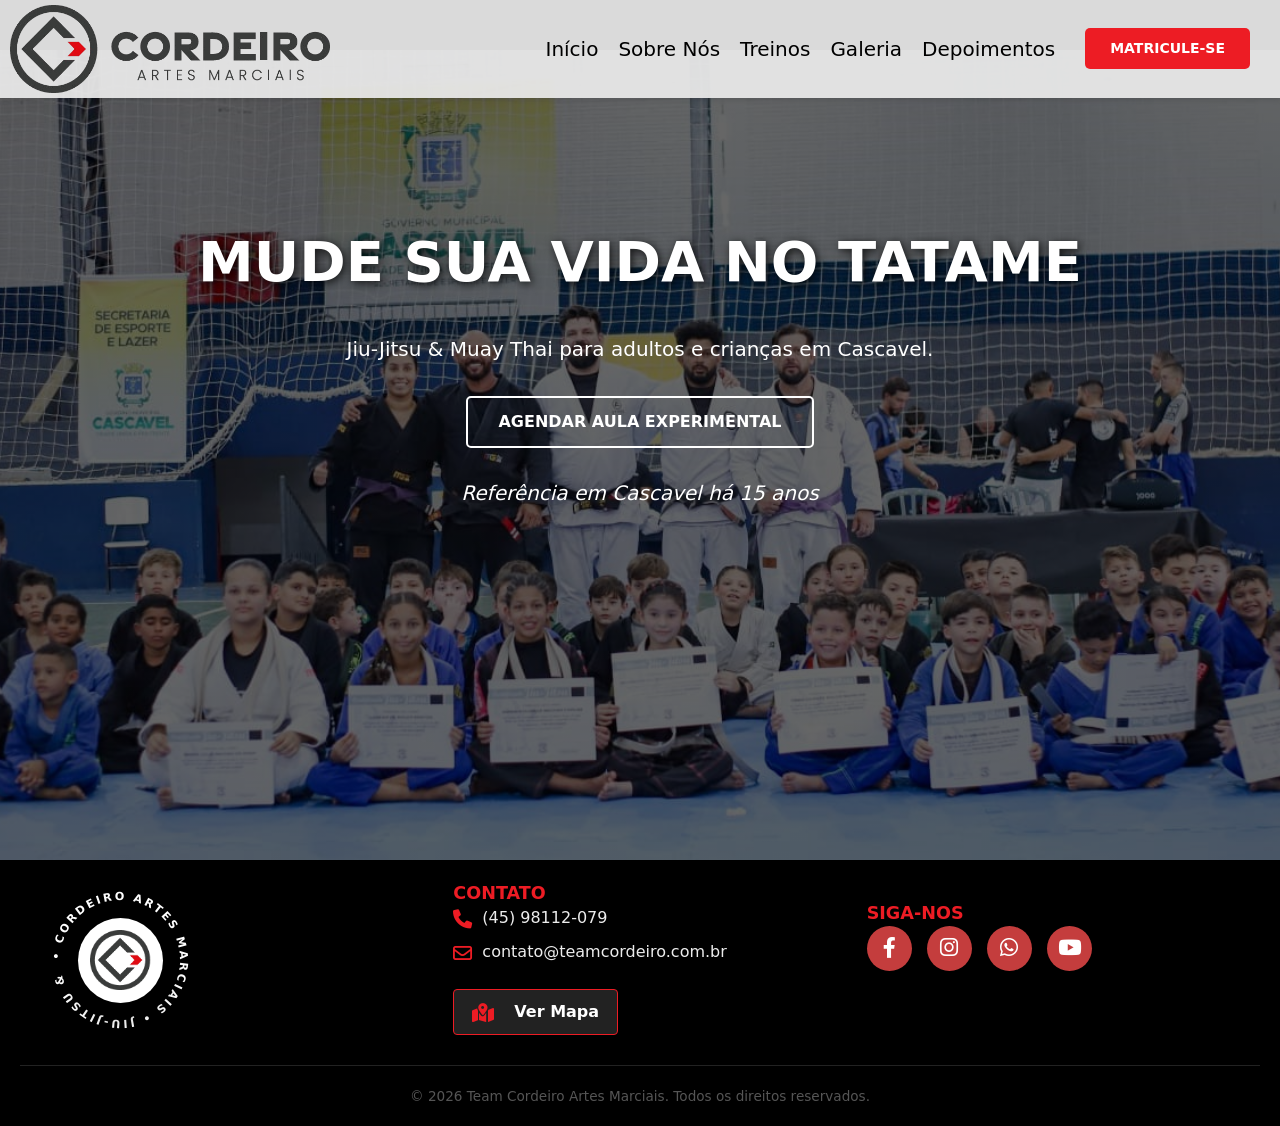
<file: index.html>
<!DOCTYPE html>
<html lang="pt-BR">

<head>
    <meta charset="UTF-8">
    <meta name="viewport" content="width=device-width, initial-scale=1.0">
    <title>Cordeiro Artes Marciais | Jiu-Jitsu & Muay Thai</title>
    <link rel="stylesheet" href="css/style.css">
    <link rel="stylesheet" href="css/reset.css">
    <link rel="stylesheet" href="css/header.css">
    <link rel="stylesheet" href="css/Footer.css">
    <link rel="stylesheet" href="https://cdn.jsdelivr.net/npm/bootstrap-icons@1.13.1/font/bootstrap-icons.min.css">
    <link rel="stylesheet" href="https://cdnjs.cloudflare.com/ajax/libs/font-awesome/6.0.0-beta3/css/all.min.css">
</head>

<body>
    <header class="header">
        <div class="logo">
            <img  class="logo-pc" src="./css/imag/logo-sinfondo-horizontal.png" alt="Logo Vt Cordeiro">
            <img class="logo-mobile" src="./css/imag/logo-sinfondo.png" alt="">
        </div>
        <a href="https://docs.google.com/forms/d/e/1FAIpQLSfif3gMCPTQ-SCYz8BSiuObD-jfF6Jff7Tzp3gYptT61HIIng/viewform?usp=header"
                target="_blank" class="btn-matricula btn-matricula-mobile">Matricule-se</a>
         <button class="menu-open" id="menu"><i class="bi bi-list"></i></button>
        <nav class="nav">
            <button class="menu-close" id="menu-close"><i class="bi bi-x-circle-fill"></i></button>
            <ul class="menu">
                <li><a href="index.html">Início</a></li>
                <li><a href="page/sobre-nos.html">Sobre Nós</a>
                    <ul class="sub-menu">
                        <li><a href="page/sobre-nos.html#historia">História</a></li>
                        <li><a href="page/sobre-nos.html#profesores">Professores</a></li>
                    </ul>
                </li>
                <li><a href="page/treinos.html">Treinos</a>
                    <ul class="sub-menu">
                        <li><a href="page/treinos.html#jiujitsu">Jiu-Jitsu</a></li>
                        <li><a href="page/treinos.html#jiujitsu-kids">Jiu-Jitsu Kids</a></li>
                        <li><a href="page/treinos.html#muay-thai">Muay Thai</a></li>
                    </ul>
                </li>
                <li><a href="./page/galeria.html">Galeria</a></li>
                <li><a href="./page/depoimentos.html">Depoimentos</a></li>
            </ul>
            <a href="https://docs.google.com/forms/d/e/1FAIpQLSfif3gMCPTQ-SCYz8BSiuObD-jfF6Jff7Tzp3gYptT61HIIng/viewform?usp=header"
                target="_blank" class="btn-matricula">Matricule-se</a>
        </nav>
    </header>
<main>
    <section class="hero hero-alinhado" id="inicio">
            <div class="hero-content">
                <h1>MUDE SUA VIDA NO TATAME</h1>
                <p>Jiu-Jitsu & Muay Thai para adultos e crianças em Cascavel.</p>
                <div class="btns">
                    <a href="https://calendar.app.google/AABCszufzJfhbpmG7" target="_blank"
                        class="btn btn-secondary">Agendar aula Experimental</a> 
                </div>
                <p><em>Referência em Cascavel há 15 anos</em></p>
            </div>
        </section>
</main>

        <footer class="footer-principal">
            <div class="footer-grid">
                <div class="footer-col">
                    <!-- Sello de Calidad Animado -->
                    <div class="selo-wrapper">
                        <svg viewBox="0 0 200 200" class="selo-text-svg">
                            <path id="circlePath" d="M 100, 100 m -75, 0 a 75,75 0 1,1 150,0 a 75,75 0 1,1 -150,0" fill="transparent" />
                            <text>
                                <textPath xlink:href="#circlePath">
                                     • Cordeiro Artes Marciais • Jiu-jitsu & Muay Thai  
                                </textPath>
                            </text>
                        </svg>
                        <div class="selo-logo-centro">
                            <img src="./css/imag/logo-sinfondo.png" alt="Logo Cordeiro">
                        </div>
                    </div>
                </div>
                <div class="footer-col">
                    <h4>Contato</h4>
                    <ul class="lista-contacto">
                        <li><i class="fas fa-phone"></i> (45) 98112-079</li>
                        <li><i class="far fa-envelope"></i> contato@teamcordeiro.com.br</li>
                        <li>
                            <div class="mapa-interactivo">
                                <input type="checkbox" id="check-mapa" class="mapa-check">

                                <label for="check-mapa" class="btn-mapa-toggle">
                                    <i class="fas fa-map-marked-alt"></i>
                                    <span class="txt-abrir">Ver Mapa</span>
                                    <span class="txt-cerrar">Fechar Mapa</span>
                                </label>

                                <div class="mapa-desplegable">
                                    <iframe
                                        src="https://www.google.com/maps/embed?pb=!1m18!1m12!1m3!1d3620.8443560590833!2d-53.4619!3d-24.9572!2m3!1f0!2f0!3f0!3m2!1i1024!2i768!4f13.1!3m3!1m2!1s0x0%3A0x0!2zMjTCsDU3JzI1LjkiUyA1M8KwMjcnNDIuOCJX!5e0!3m2!1spt-BR!2sbr!4v1711545600000!5m2!1spt-BR!2sbr"
                                        width="100%" height="200" style="border:0;" allowfullscreen="" loading="lazy">
                                    </iframe>
                                </div>
                        </li>
                    </ul>
                </div>

                <div class="footer-col">
                    <h4 class="siga-nos">Siga-nos</h4>
                    <div class="redes-sociales-iconos">
                        <a href="https://www.facebook.com" target="_blank" class="social-icon fb" title="Facebook">
                            <i class="fab fa-facebook-f"></i>
                        </a>
                        <a href="https://www.instagram.com/cordeiro_artes_marciais?utm_source=ig_web_button_share_sheet&igsh=ZDNlZDc0MzIxNw=="
                            target="_blank" class="social-icon ig" title="Instagram">
                            <i class="fab fa-instagram"></i>
                        </a>
                        <a href="https://wa.me/554598112079" target="_blank" class="social-icon wa" title="WhatsApp">
                            <i class="fab fa-whatsapp"></i>
                        </a>
                        <a href="https://www.youtube.com" target="_blank" class="social-icon yt" title="YouTube">
                            <i class="fab fa-youtube"></i>
                        </a>
                    </div>
                </div>
            </div>

            </div>
            <div class="footer-bottom">
                <p>© 2026 Team Cordeiro Artes Marciais. Todos os direitos reservados.</p>
            </div>
        </footer>
        <div id="visor-imagenes" class="visor-oculto">
            <span class="cerrar-visor">&times;</span>
            <div id="contenedor-contenido-ampliado"></div>
        </div>
 <script src="javaScript.js"></script>
</body>
</html>
</file>
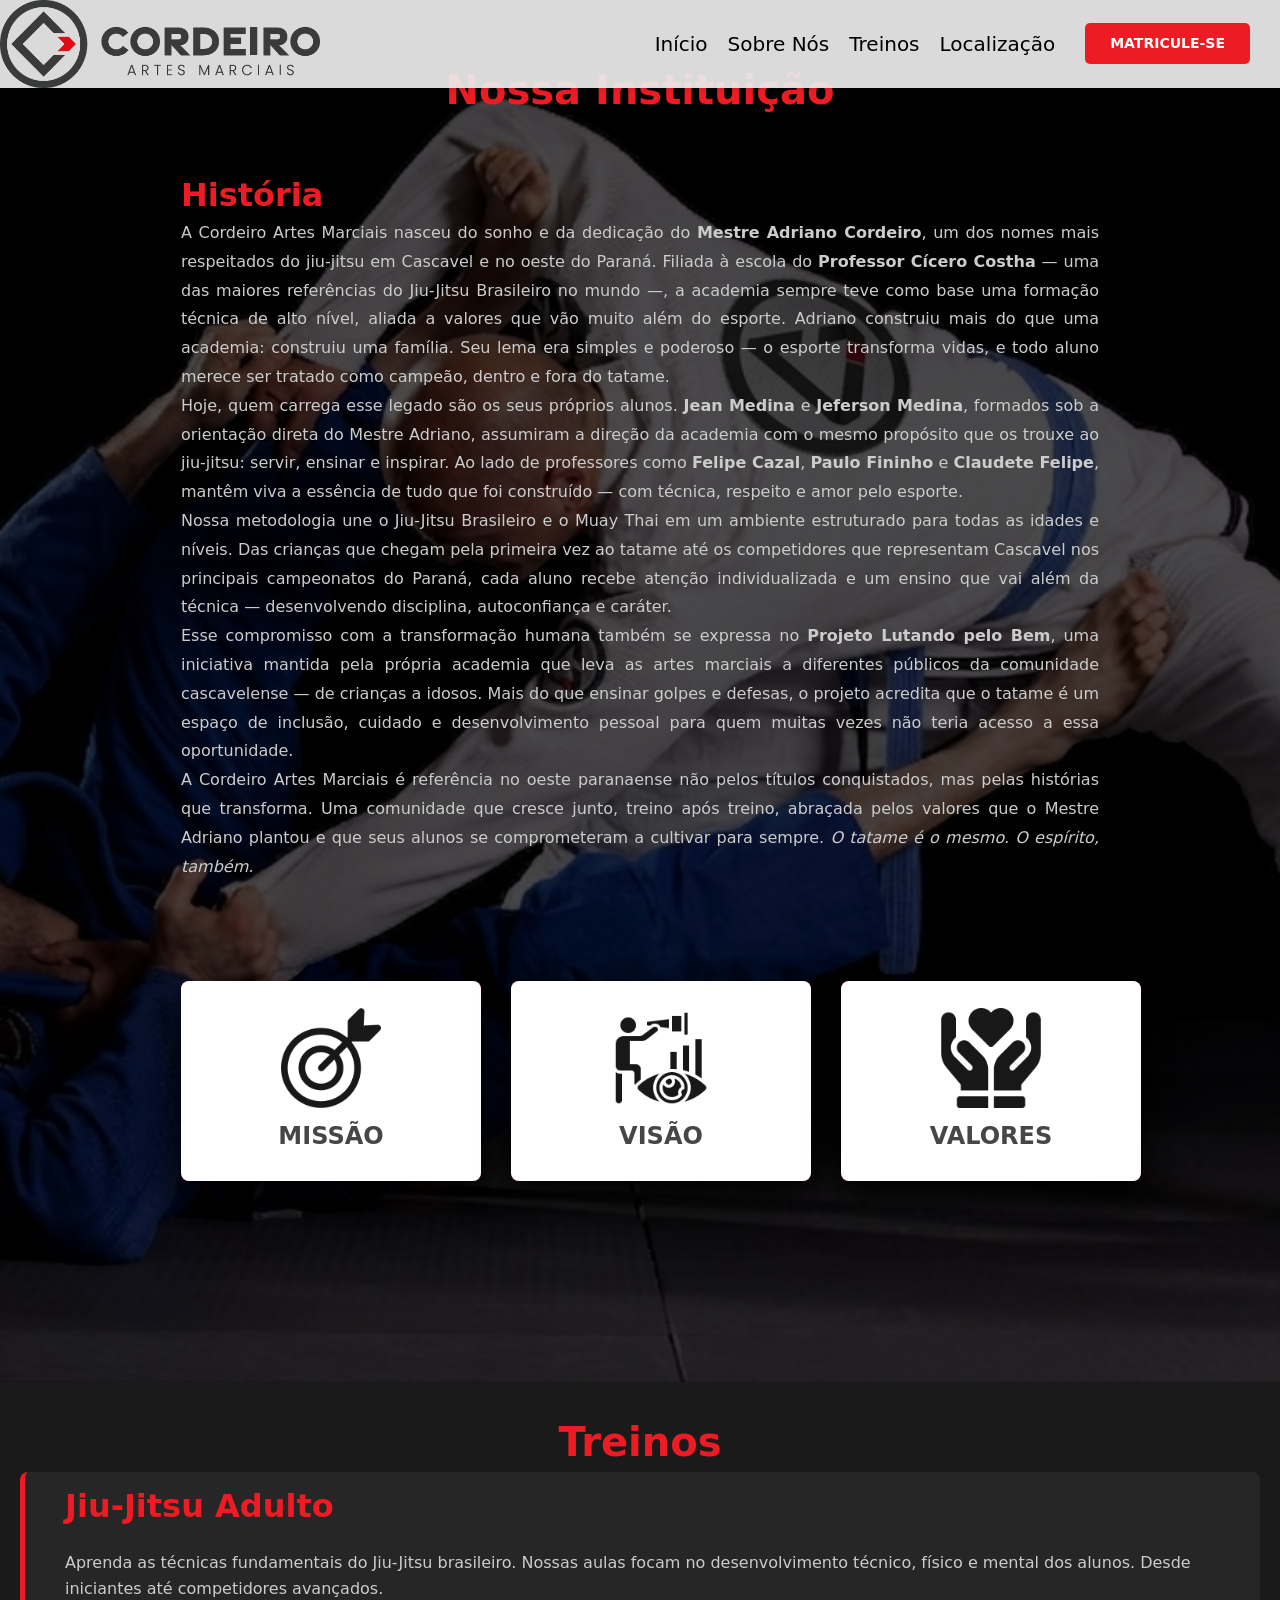
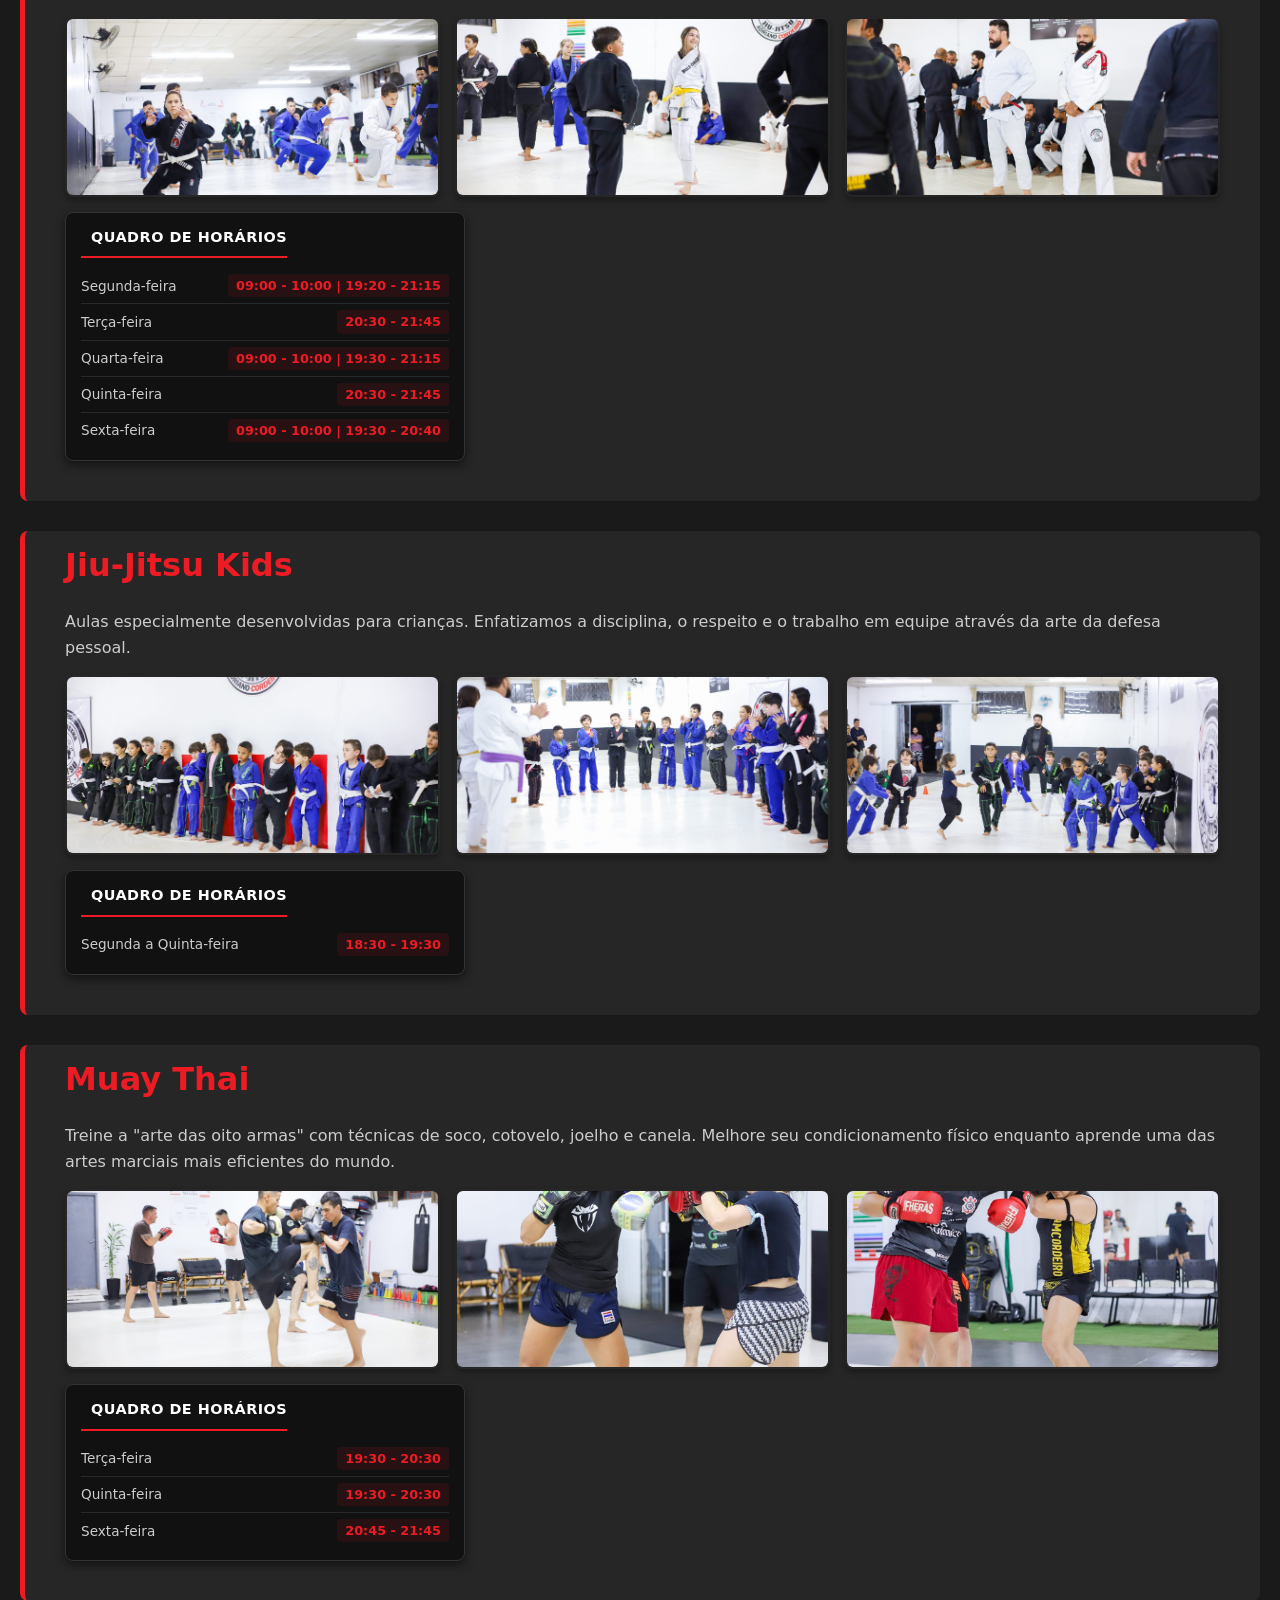
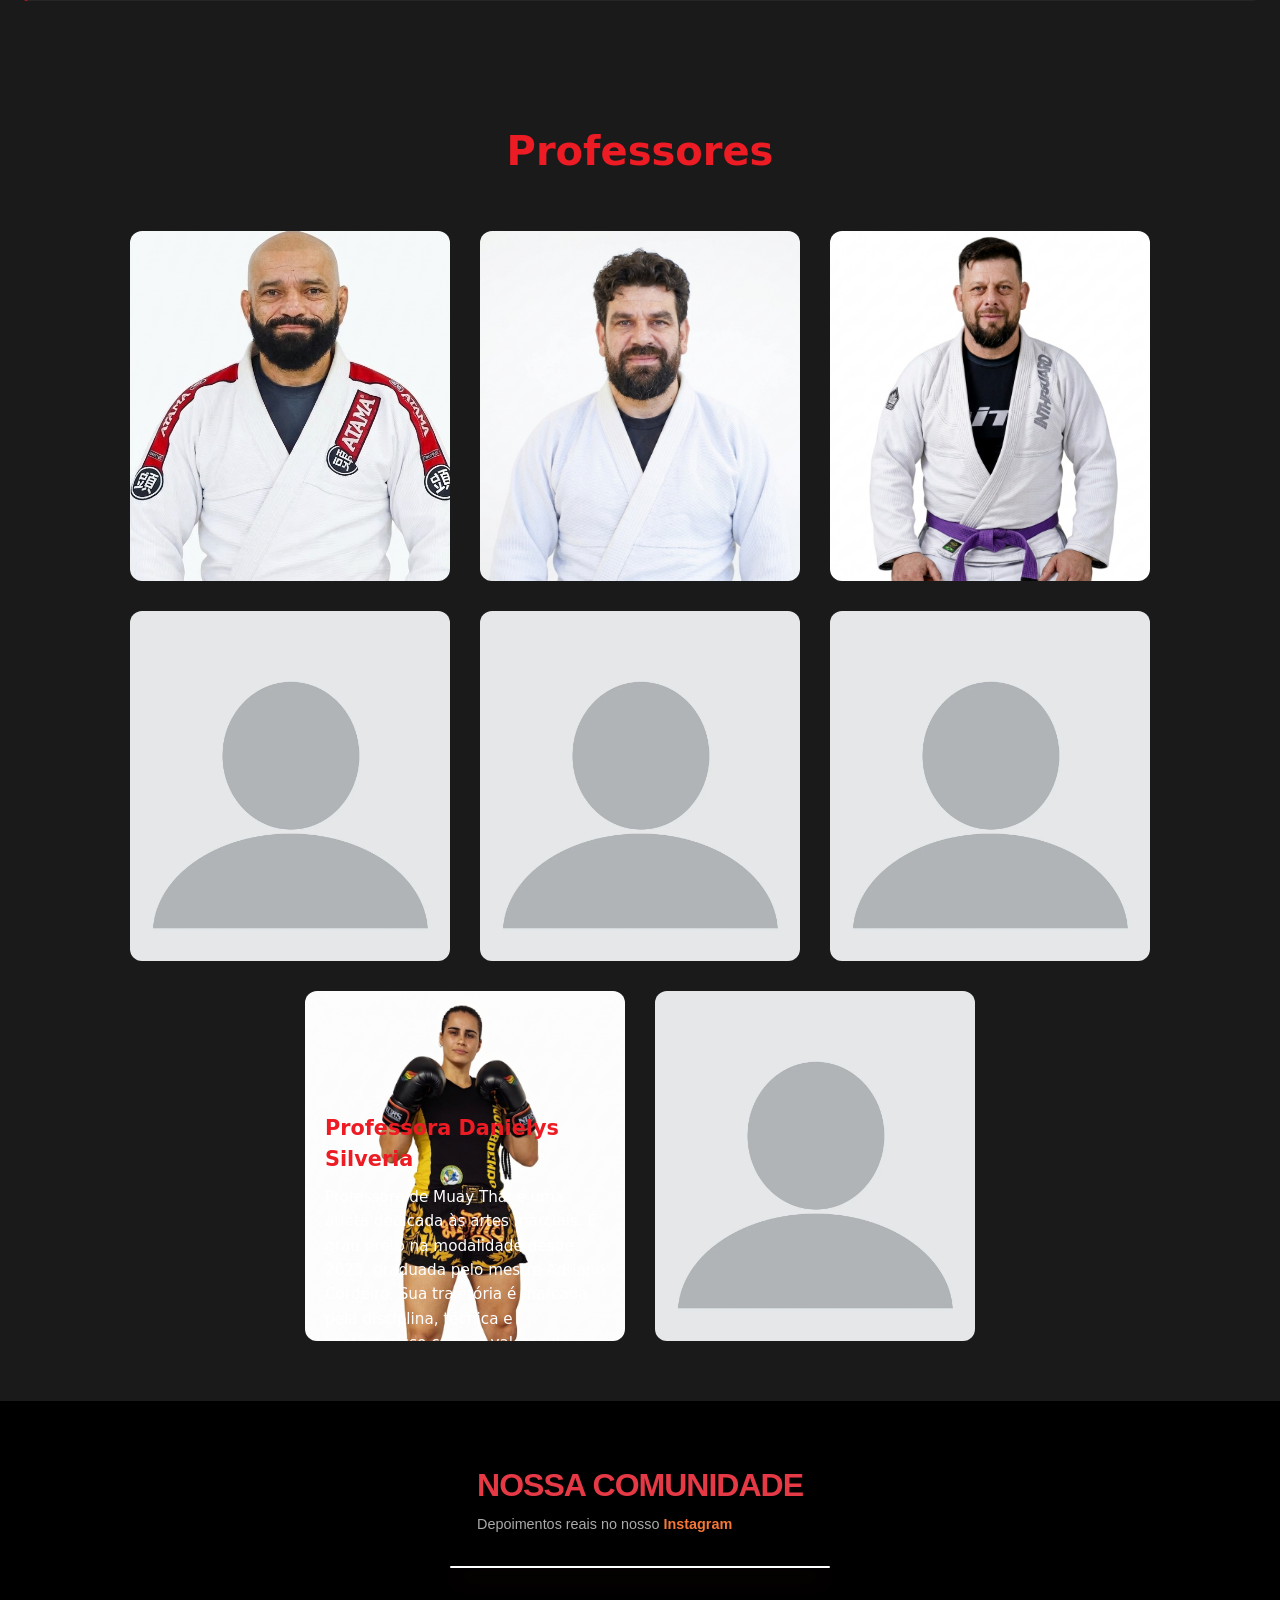
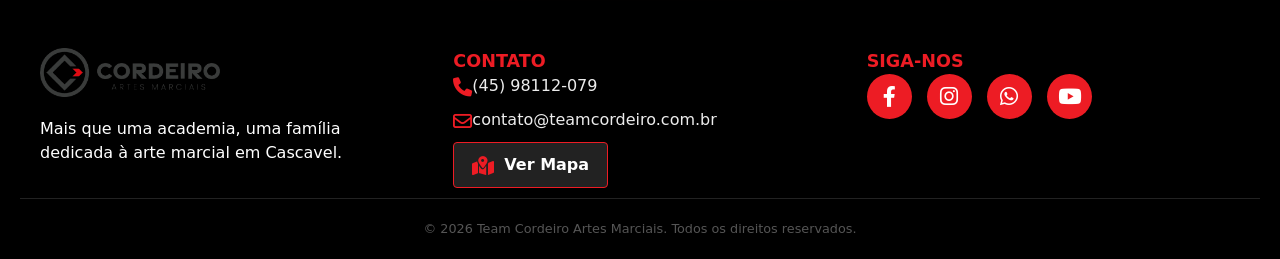
<file: sobre-nos.html>
<!DOCTYPE html>
<html lang="en">

<head>
    <meta charset="UTF-8">
    <meta name="viewport" content="width=device-width, initial-scale=1.0">
    <title>Cordeiro Artes Marciais | Jiu-Jitsu & Muay Thai</title>
    <link rel="stylesheet" href="style.css">
    <link rel="stylesheet" href="reset.css">
    <link rel="stylesheet" href="header.css">
    <link rel="stylesheet" href="Footer.css">
    <link rel="stylesheet" href="https://cdn.jsdelivr.net/npm/bootstrap-icons@1.13.1/font/bootstrap-icons.min.css">
    <link rel="stylesheet" href="https://cdnjs.cloudflare.com/ajax/libs/font-awesome/6.0.0-beta3/css/all.min.css">
    <script src="javaScript.js"></script>
</head>

<body>
    <header class="header">
        <div class="logo">
            <img  class="logo-pc" src="./imag/logo-sinfondo-horizontal.png" alt="Logo Vt Cordeiro">
            <img class="logo-mobile" src="./imag/logo-sinfondo.png" alt="">
        </div>
        <a href="https://docs.google.com/forms/d/e/1FAIpQLSfif3gMCPTQ-SCYz8BSiuObD-jfF6Jff7Tzp3gYptT61HIIng/viewform?usp=header"
                target="_blank" class="btn-matricula btn-matricula-mobile">Matricule-se</a>
         <button class="menu-open" id="menu"><i class="bi bi-list"></i></button>
        <nav class="nav">
            <button class="menu-close" id="menu-close"><i class="bi bi-x-circle-fill"></i></button>
            <ul class="menu">
                <li><a href="index.html">Início</a></li>
                <li><a href="sobre-nos.html">Sobre Nós</a>
                    <ul class="sub-menu">
                        <li><a href="#historia">História</a></li>
                        <li><a href="#mision">Missão</a></li>
                        <li><a href="#vision">Visão</a></li>
                    </ul>
                </li>
                <li><a href="#treinos">Treinos</a>
                    <ul class="sub-menu">
                        <li><a href="#jiujitsu">Jiu-Jitsu</a></li>
                        <li><a href="#jiujitsu-kids">Jiu-Jitsu Kids</a></li>
                        <li><a href="#muay-thai">Muay Thai</a></li>
                        <li><a href="#profesores">Professores</a></li>
                    </ul>
                </li>
                <li><a href="">Localização</a></li>
            </ul>
            <a href="https://docs.google.com/forms/d/e/1FAIpQLSfif3gMCPTQ-SCYz8BSiuObD-jfF6Jff7Tzp3gYptT61HIIng/viewform?usp=header"
                target="_blank" class="btn-matricula">Matricule-se</a>
        </nav>
    </header>
<main>
        
        <section id="sobre-nos">
            <h2>Nossa Instituição</h2>
            <div id="historia" class="historia-box">
                <h3>História</h3>
                <p>A Cordeiro Artes Marciais nasceu do sonho e da dedicação do <strong>Mestre Adriano Cordeiro</strong>,
                    um dos nomes mais respeitados do jiu-jitsu em Cascavel e no oeste do Paraná. Filiada à escola do
                    <strong>Professor Cícero Costha</strong> — uma das maiores referências do Jiu-Jitsu Brasileiro no
                    mundo —, a academia sempre teve como base uma formação técnica de alto nível, aliada a valores que
                    vão muito além
                    do esporte. Adriano construiu mais do que uma academia: construiu uma família. Seu lema era simples
                    e
                    poderoso — o esporte transforma vidas, e todo aluno merece ser tratado como campeão, dentro e fora
                    do tatame.
                </p>

                <p>
                    Hoje, quem carrega esse legado são os seus próprios alunos. <strong>Jean Medina</strong> e
                    <strong>Jeferson Medina</strong>, formados sob a orientação direta do Mestre Adriano, assumiram a
                    direção
                    da academia com o mesmo propósito que os trouxe ao jiu-jitsu: servir, ensinar e inspirar. Ao lado de
                    professores como <strong>Felipe Cazal</strong>, <strong>Paulo Fininho</strong> e <strong>Claudete
                        Felipe</strong>,
                    mantêm viva a essência de tudo que foi construído — com técnica, respeito e amor pelo esporte.
                </p>

                <p>
                    Nossa metodologia une o Jiu-Jitsu Brasileiro e o Muay Thai em um ambiente estruturado para todas as
                    idades
                    e níveis. Das crianças que chegam pela primeira vez ao tatame até os competidores que representam
                    Cascavel
                    nos principais campeonatos do Paraná, cada aluno recebe atenção individualizada e um ensino que vai
                    além
                    da técnica — desenvolvendo disciplina, autoconfiança e caráter.
                </p>

                <p>
                    Esse compromisso com a transformação humana também se expressa no <strong>Projeto Lutando pelo
                        Bem</strong>,
                    uma iniciativa mantida pela própria academia que leva as artes marciais a diferentes públicos da
                    comunidade
                    cascavelense — de crianças a idosos. Mais do que ensinar golpes e defesas, o projeto acredita que o
                    tatame
                    é um espaço de inclusão, cuidado e desenvolvimento pessoal para quem muitas vezes não teria acesso a
                    essa
                    oportunidade.
                </p>

                <p>
                    A Cordeiro Artes Marciais é referência no oeste paranaense não pelos títulos conquistados, mas pelas
                    histórias que transforma. Uma comunidade que cresce junto, treino após treino, abraçada pelos
                    valores que
                    o Mestre Adriano plantou e que seus alunos se comprometeram a cultivar para sempre.
                    <em>O tatame é o mesmo. O espírito, também.</em>
                </p>

                <div class="container-hover">

                    <div id="mision" class="card-hover">
                        <div class="face-hover face1">
                            <div class="content-hover">
                                <div class="icone-box box-missao"></div>
                                <h3>Missão</h3>
                            </div>
                        </div>
                        <div class="face-hover face2">
                            <div class="content-hover">
                                <p>Oferecer um ambiente acolhedor e estruturado para a prática do Jiu-Jitsu e demais
                                    Artes Marciais, promovendo o desenvolvimento técnico e pessoal dos praticantes por
                                    meio de um serviço de qualidade, horários acessíveis e uma experiência enriquecedora
                                    para todas os praticantes.</p>
                            </div>
                        </div>
                    </div>

                    <div id="vision" class="card-hover">
                        <div class="face-hover face1">
                            <div class="content-hover">
                                <div class="icone-box box-visao"></div>
                                <h3>Visão</h3>
                            </div>
                        </div>
                        <div class="face-hover face2">
                            <div class="content-hover">
                                <p>Ser referência em Jiu-Jitsu na região oeste, reconhecida pela qualidade no
                                    atendimento, ambiente acolhedor e excelência no serviço prestado aos praticantes</p>
                            </div>
                        </div>
                    </div>

                    <div id="values" class="card-hover">
                        <div class="face-hover face1">
                            <div class="content-hover">
                                <div class="icone-box box-valores"></div>
                                <h3>Valores</h3>
                            </div>
                        </div>
                        <div class="face-hover face2">
                            <div class="content-hover">
                                <p>Respeito, Dedicação e Harmonia. Priorizamos a individualidade com acolhimento,
                                    mantemos o compromisso total com a qualidade no ensino e cultivamos a cooperação
                                    para um ambiente de bem-estar coletivo.</p>
                            </div>
                        </div>
                    </div>

                </div>
        </section>

        <section id="treinos">
            <h2>Treinos</h2>

            <div id="jiujitsu" class="aula-contenedor">
                <h3>Jiu-Jitsu Adulto</h3>
                <p>Aprenda as técnicas fundamentais do Jiu-Jitsu brasileiro. Nossas aulas focam no desenvolvimento
                    técnico, físico e mental dos alunos. Desde iniciantes até competidores avançados.</p>

                <div class="horarios-box">
                    <h4><i class="icon-clock"></i> Quadro de Horários</h4>
                    <ul class="horarios-lista">
                        <li><span class="dia">Segunda-feira</span> <span class="hora">09:00 - 10:00 | 19:20 -
                                21:15</span></li>
                        <li><span class="dia">Terça-feira</span> <span class="hora">20:30 - 21:45</span></li>
                        <li><span class="dia">Quarta-feira</span> <span class="hora">09:00 - 10:00 | 19:30 -
                                21:15</span></li>
                        <li><span class="dia">Quinta-feira</span> <span class="hora">20:30 - 21:45</span></li>
                        <li><span class="dia">Sexta-feira</span> <span class="hora">09:00 - 10:00 | 19:30 - 20:40</span>
                        </li>
                    </ul>
                </div>

                <div class="galeria-aulas">
                    <img src="./imag/adultos1.jpeg" alt="Treino de Jiu-Jitsu Adulto">
                    <img src="./imag/adulto2.jpeg" alt="Posição de Jiu-Jitsu">
                    <img src="./imag/adulto3.jpeg" alt="Turma de Jiu-Jitsu">
                </div>
            </div>

            <div id="jiujitsu-kids" class="aula-contenedor">
                <h3>Jiu-Jitsu Kids</h3>
                <p>Aulas especialmente desenvolvidas para crianças. Enfatizamos a disciplina, o respeito e o trabalho em
                    equipe através da arte da defesa pessoal.</p>

                <div class="horarios-box">
                    <h4><i class="icon-clock"></i> Quadro de Horários</h4>
                    <ul class="horarios-lista">
                        <li><span class="dia">Segunda a Quinta-feira</span> <span class="hora">18:30 - 19:30</span></li>
                    </ul>
                </div>

                <div class="galeria-aulas">
                    <img src="./imag/kids1.jpeg" alt="Aula de Jiu-Jitsu Kids">
                    <img src="./imag/kids2.jpeg" alt="Crianças no tatame">
                    <img src="./imag/kisd3.jpeg" alt="Diversão e disciplina">
                </div>
            </div>

            <div id="muay-thai" class="aula-contenedor">
                <h3>Muay Thai</h3>
                <p>Treine a "arte das oito armas" com técnicas de soco, cotovelo, joelho e canela. Melhore seu
                    condicionamento físico enquanto aprende uma das artes marciais mais eficientes do mundo.</p>

                <div class="horarios-box">
                    <h4><i class="icon-clock"></i> Quadro de Horários</h4>
                    <ul class="horarios-lista">
                        <li><span class="dia">Terça-feira</span> <span class="hora">19:30 - 20:30</span></li>
                        <li><span class="dia">Quinta-feira</span> <span class="hora">19:30 - 20:30</span></li>
                        <li><span class="dia">Sexta-feira</span> <span class="hora">20:45 - 21:45</span></li>
                    </ul>
                </div>

                <div class="galeria-aulas">
                    <img src="./imag/muay1.jpeg" alt="Treino de Muay Thai">
                    <img src="./imag/muay2.jpeg" alt="Saco de pancada">
                    <img src="./imag/muay3.jpeg" alt="Sparring de Muay Thai">
                </div>
            </div>
        </section>

        <section id="profesores">
            <h2>Professores</h2>
            <div class="profesores-contenedor">
                <div class="profesor-card">
                    <img src="./imag/adriano-cordeiro11.png" alt="Professor">
                    <div class="info-overlay">
                        <h3>Mestre Adriano Cordeiro</h3>
                        <p>Lorem ipsum dolor sit amet consectetur adipisicing elit. Quas non quia laudantium blanditiis
                            nobis in quis facilis, sed architecto praesentium. Hic asperiores ipsum odio dolorum
                            veritatis possimus doloribus consequuntur placeat.</p>
                    </div>
                </div>
                <div class="profesor-card">
                    <img src="./imag/jefersonsinfeixa.png" alt="Professor">
                    <div class="info-overlay">
                        <h3>Professor Jeferson Medina</h3>
                        <p>Lorem ipsum dolor sit amet consectetur adipisicing elit. Nobis modi repudiandae quos unde
                            hic, asperiores quam adipisci magni repellendus ipsam laudantium esse ullam, fugit officia.
                            Accusamus minima laborum fugit beatae?</p>
                    </div>
                </div>
                <div class="profesor-card">
                    <img src="./imag/jean0.png" alt="Professor">
                    <div class="info-overlay">
                        <h3>Professor Jean Medina</h3>
                        <p>Lorem ipsum dolor, sit amet consectetur adipisicing elit. Aliquid, commodi sequi. Alias
                            dignissimos omnis assumenda cupiditate nam? Itaque blanditiis atque eveniet. Impedit, rerum
                            ea veritatis quaerat recusandae explicabo voluptate tempora!</p>
                    </div>
                </div>
                <div class="profesor-card">
                    <img src="./imag/fotoperfil.webp" alt="Professor">
                    <div class="info-overlay">
                        <h3>Professor Felipe C</h3>
                        <p>Lorem ipsum dolor sit amet consectetur adipisicing elit. Neque laudantium id in aliquam
                            debitis quibusdam consectetur, deserunt incidunt, aut corporis atque quisquam, natus earum
                            dolor eos sed? Molestiae, aliquam vel!</p>
                    </div>
                </div>
                <div class="profesor-card">
                    <img src="./imag/fotoperfil.webp" alt="Professor">
                    <div class="info-overlay">
                        <h3>Professor Paulo Fininho</h3>
                        <p>Lorem ipsum dolor sit amet, consectetur adipisicing elit. Vel cumque, doloremque est minima
                            quia distinctio veniam, sequi doloribus, velit consequuntur non corrupti dignissimos
                            voluptas reprehenderit ut quasi perferendis cupiditate placeat!</p>
                    </div>
                </div>

                <div class="profesor-card">
                    <img src="./imag/fotoperfil.webp" alt="Professor">
                    <div class="info-overlay">
                        <h3>Professora Claudete Felipe</h3>
                        <p>Lorem ipsum dolor sit amet, consectetur adipisicing elit. Vel cumque, doloremque est minima
                            quia distinctio veniam, sequi doloribus, velit consequuntur non corrupti dignissimos
                            voluptas reprehenderit ut quasi perferendis cupiditate placeat!</p>
                    </div>
                </div>

                <div class="profesor-card">
                    <img src="./imag/prof-daniely.png" alt="Professor">
                    <div class="info-overlay">
                        <h3>Professora Danielys Silveria</h3>
                        <p>Professora de Muay Thai e uma atleta dedicada às artes marciais. É grau preto na modalidade desde 2023, graduada pelo mestre Adriano Cordeiro. Sua trajetória é marcada pela disciplina, técnica e compromisso com os valores do esporte, consolidando uma base sólida tanto na prática quanto no ensino. Com experiência competitiva, foi vice-campeã brasileira de Kickboxing e possui um histórico de lutas tanto no Kickboxing quanto no Muay Thai. Como professora, dedica-se à formação de alunos, transmitindo não apenas técnicas de combate, mas também princípios fundamentais como respeito, autocontrole e superação.</p>
                    </div>
                </div>
                <div class="profesor-card">
                    <img src="./imag/fotoperfil.webp" alt="Professor">
                    <div class="info-overlay">
                        <h3>Professor Fernando</h3>
                        <p>Lorem ipsum dolor sit amet, consectetur adipisicing elit. Vel cumque, doloremque est minima
                            quia distinctio veniam, sequi doloribus, velit consequuntur non corrupti dignissimos
                            voluptas reprehenderit ut quasi perferendis cupiditate placeat!</p>
                    </div>
                </div>

            </div>
        </section>

        <section class="feedback-section">
            <div class="feedback-header">
                <h2>Nossa Comunidade</h2>
                <p>Depoimentos reais no nosso <span>Instagram</span></p>
            </div>

            <div class="instagram-container-compact">
                <blockquote class="instagram-media" data-instgrm-captioned
                    data-instgrm-permalink="https://www.instagram.com/p/DWZpk-qjJw2/" data-instgrm-version="14">
                </blockquote>
            </div>
        </section>

        <style>
            /* --- Estilo da Seção (Sem Alterações) --- */
            .feedback-section {
                padding: 60px 10px;
                /* Reduzi um pouco o padding vertical */
                background-color: #000000;
                display: flex;
                flex-direction: column;
                align-items: center;
                color: #ffffff;
                font-family: 'Arial', sans-serif;
            }

            .feedback-header h2 {
                font-family: 'Arial Black', sans-serif;
                text-transform: uppercase;
                font-size: 2rem;
                /* Diminuí um pouco o título */
                color: #e63946;
                margin-bottom: 5px;
                letter-spacing: -1px;
            }

            .feedback-header p {
                font-size: 0.9rem;
                /* Diminuí o texto */
                color: #aaaaaa;
                margin-bottom: 30px;
            }

            .feedback-header span {
                color: #f77737;
                font-weight: bold;
            }

            /* --- O SEGREDINHO PARA O POST FICAR MENOR E BONITO --- */
            .instagram-container-compact {
                width: 100%;
                /* DEFINA AQUI O TAMANHO QUE VOCÊ QUER (O ideal é entre 350px e 450px) */
                max-width: 380px;

                background: #ffffff;
                border-radius: 12px;
                overflow: hidden;
                box-shadow: 0 10px 25px rgba(230, 57, 70, 0.3);
                transition: all 0.3s ease-in-out;
                line-height: 0;
                border: 1px solid rgba(255, 255, 255, 0.1);
                /* Sutil borda em cima */
            }

            .instagram-container-compact:hover {
                transform: translateY(-8px) scale(1.01);
                box-shadow: 0 15px 35px rgba(230, 57, 70, 0.5);
                /* Aumenta o brilho no hover */
            }

            /* --- Forçando o Iframe do Instagram a ser Otimizado --- */
            .instagram-media {
                margin: -1px !important;
                border: none !important;
                width: calc(100% + 2px) !important;
                min-width: 100% !important;
                border-radius: 10px !important;
                /* Bordas arredondadas internas */
            }

            /* Ajuste responsivo para celulares muito pequenos */
            @media (max-width: 380px) {
                .instagram-container-compact {
                    border-radius: 8px;
                    box-shadow: 0 8px 20px rgba(0, 0, 0, 0.5);
                }
            }
        </style>

        <script async src="https://www.instagram.com/embed.js"></script>

        <footer class="footer-principal">
            <div class="footer-grid">
                <div class="footer-col">
                    <img src="./imag/logo-sinfondo-horizontal.png" alt="Logo Team Cordeiro" class="footer-logo">
                    <p>Mais que uma academia, uma família dedicada à arte marcial em Cascavel.</p>
                </div>

                <div class="footer-col">
                    <h4>Contato</h4>
                    <ul class="lista-contacto">
                        <li><i class="fas fa-phone"></i> (45) 98112-079</li>
                        <li><i class="far fa-envelope"></i> contato@teamcordeiro.com.br</li>
                        <li>
                            <div class="mapa-interactivo">
                                <input type="checkbox" id="check-mapa" class="mapa-check">

                                <label for="check-mapa" class="btn-mapa-toggle">
                                    <i class="fas fa-map-marked-alt"></i>
                                    <span class="txt-abrir">Ver Mapa</span>
                                    <span class="txt-cerrar">Fechar Mapa</span>
                                </label>

                                <div class="mapa-desplegable">
                                    <iframe
                                        src="https://www.google.com/maps/embed?pb=!1m18!1m12!1m3!1d3620.8443560590833!2d-53.4619!3d-24.9572!2m3!1f0!2f0!3f0!3m2!1i1024!2i768!4f13.1!3m3!1m2!1s0x0%3A0x0!2zMjTCsDU3JzI1LjkiUyA1M8KwMjcnNDIuOCJX!5e0!3m2!1spt-BR!2sbr!4v1711545600000!5m2!1spt-BR!2sbr"
                                        width="100%" height="200" style="border:0;" allowfullscreen="" loading="lazy">
                                    </iframe>
                                </div>
                        </li>
                    </ul>
                </div>

                <div class="footer-col">
                    <h4>Siga-nos</h4>
                    <div class="redes-sociales-iconos">
                        <a href="https://www.facebook.com" target="_blank" class="social-icon fb" title="Facebook">
                            <i class="fab fa-facebook-f"></i>
                        </a>
                        <a href="https://www.instagram.com/cordeiro_artes_marciais?utm_source=ig_web_button_share_sheet&igsh=ZDNlZDc0MzIxNw=="
                            target="_blank" class="social-icon ig" title="Instagram">
                            <i class="fab fa-instagram"></i>
                        </a>
                        <a href="https://wa.me/554598112079" target="_blank" class="social-icon wa" title="WhatsApp">
                            <i class="fab fa-whatsapp"></i>
                        </a>
                        <a href="https://www.youtube.com" target="_blank" class="social-icon yt" title="YouTube">
                            <i class="fab fa-youtube"></i>
                        </a>
                    </div>
                </div>
            </div>

            </div>
            <div class="footer-bottom">
                <p>© 2026 Team Cordeiro Artes Marciais. Todos os direitos reservados.</p>
            </div>
        </footer>
        <div id="visor-imagenes" class="visor-oculto">
            <span class="cerrar-visor">&times;</span>
            <div id="contenedor-contenido-ampliado"></div>
        </div>
</body>
</file>
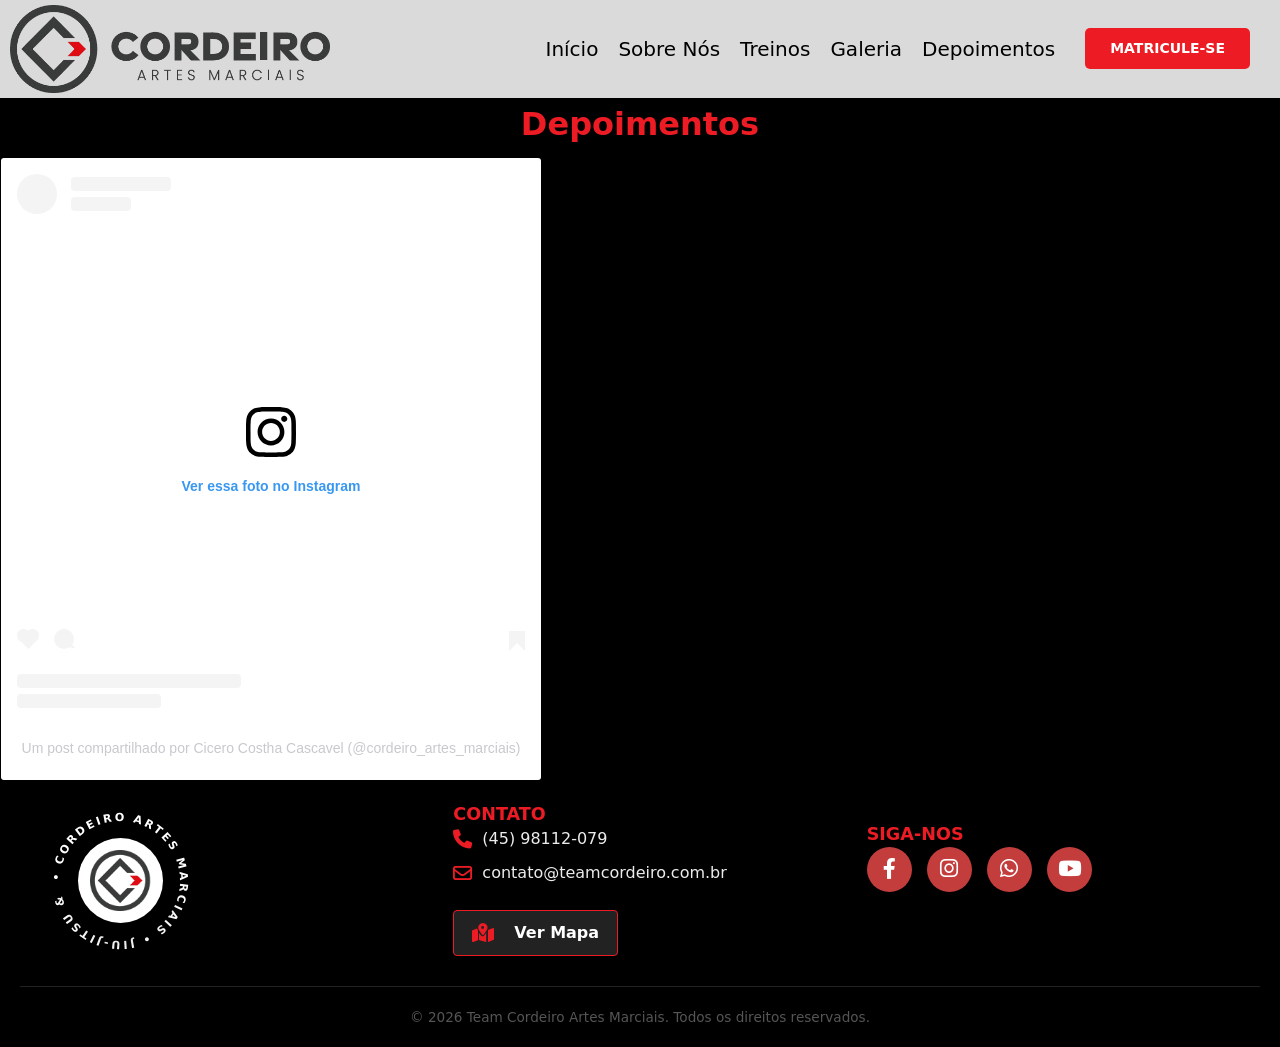
<file: page/depoimentos.html>
<!DOCTYPE html>
<html lang="en">

<head>
    <meta charset="UTF-8">
    <meta name="viewport" content="width=device-width, initial-scale=1.0">
    <title>Cordeiro Artes Marciais | Jiu-Jitsu & Muay Thai</title>
    <link rel="stylesheet" href="../css/style.css">
    <link rel="stylesheet" href="../css/reset.css">
    <link rel="stylesheet" href="../css/header.css">
    <link rel="stylesheet" href="../css/Footer.css">
    <link rel="stylesheet" href="https://cdn.jsdelivr.net/npm/bootstrap-icons@1.13.1/font/bootstrap-icons.min.css">
    <link rel="stylesheet" href="https://cdnjs.cloudflare.com/ajax/libs/font-awesome/6.0.0-beta3/css/all.min.css">

</head>


<body>
    <header class="header">
        <div class="logo">
            <img class="logo-pc" src="../css/imag/logo-sinfondo-horizontal.png" alt="Logo Vt Cordeiro">
            <img class="logo-mobile" src="../css/imag/logo-sinfondo.png" alt="">
        </div>
        <a href="https://docs.google.com/forms/d/e/1FAIpQLSfif3gMCPTQ-SCYz8BSiuObD-jfF6Jff7Tzp3gYptT61HIIng/viewform?usp=header"
            target="_blank" class="btn-matricula btn-matricula-mobile">Matricule-se</a>
        <button class="menu-open" id="menu"><i class="bi bi-list"></i></button>
        <nav class="nav">
            <button class="menu-close" id="menu-close"><i class="bi bi-x-circle-fill"></i></button>
            <ul class="menu">
                <li><a href="../index.html">Início</a></li>
                <li><a href="sobre-nos.html">Sobre Nós</a>
                    <ul class="sub-menu">
                        <li><a href="sobre-nos.html#historia">História</a></li>
                        <li><a href="sobre-nos.html#profesores">Professores</a></li>
                    </ul>
                </li>
                <li><a href="treinos.html">Treinos</a>
                    <ul class="sub-menu">
                        <li><a href="treinos.html#jiujitsu">Jiu-Jitsu</a></li>
                        <li><a href="treinos.html#jiujitsu-kids">Jiu-Jitsu Kids</a></li>
                        <li><a href="treinos.html#muay-thai">Muay Thai</a></li>
                    </ul>
                </li>
                <li><a href="galeria.html">Galeria</a></li>
                <li><a href="depoimentos.html">Depoimentos</a></li>
            </ul>
            <a href="https://docs.google.com/forms/d/e/1FAIpQLSfif3gMCPTQ-SCYz8BSiuObD-jfF6Jff7Tzp3gYptT61HIIng/viewform?usp=header"
                target="_blank" class="btn-matricula">Matricule-se</a>
        </nav>
    </header>
    <main>
        <section class="depoimentos">

            <h2>Depoimentos</h2>
            <blockquote class="instagram-media"
                data-instgrm-permalink="https://www.instagram.com/p/DWZpk-qjJw2/?utm_source=ig_embed&amp;utm_campaign=loading"
                data-instgrm-version="14"
                style=" background:#FFF; border:0; border-radius:3px; box-shadow:0 0 1px 0 rgba(0,0,0,0.5),0 1px 10px 0 rgba(0,0,0,0.15); margin: 1px; max-width:540px; min-width:326px; padding:0; width:99.375%; width:-webkit-calc(100% - 2px); width:calc(100% - 2px);">
                <div style="padding:16px;"> <a
                        href="https://www.instagram.com/p/DWZpk-qjJw2/?utm_source=ig_embed&amp;utm_campaign=loading"
                        style=" background:#FFFFFF; line-height:0; padding:0 0; text-align:center; text-decoration:none; width:100%;"
                        target="_blank">
                        <div style=" display: flex; flex-direction: row; align-items: center;">
                            <div
                                style="background-color: #F4F4F4; border-radius: 50%; flex-grow: 0; height: 40px; margin-right: 14px; width: 40px;">
                            </div>
                            <div style="display: flex; flex-direction: column; flex-grow: 1; justify-content: center;">
                                <div
                                    style=" background-color: #F4F4F4; border-radius: 4px; flex-grow: 0; height: 14px; margin-bottom: 6px; width: 100px;">
                                </div>
                                <div
                                    style=" background-color: #F4F4F4; border-radius: 4px; flex-grow: 0; height: 14px; width: 60px;">
                                </div>
                            </div>
                        </div>
                        <div style="padding: 19% 0;"></div>
                        <div style="display:block; height:50px; margin:0 auto 12px; width:50px;"><svg width="50px"
                                height="50px" viewBox="0 0 60 60" version="1.1" xmlns="https://www.w3.org/2000/svg"
                                xmlns:xlink="https://www.w3.org/1999/xlink">
                                <g stroke="none" stroke-width="1" fill="none" fill-rule="evenodd">
                                    <g transform="translate(-511.000000, -20.000000)" fill="#000000">
                                        <g>
                                            <path
                                                d="M556.869,30.41 C554.814,30.41 553.148,32.076 553.148,34.131 C553.148,36.186 554.814,37.852 556.869,37.852 C558.924,37.852 560.59,36.186 560.59,34.131 C560.59,32.076 558.924,30.41 556.869,30.41 M541,60.657 C535.114,60.657 530.342,55.887 530.342,50 C530.342,44.114 535.114,39.342 541,39.342 C546.887,39.342 551.658,44.114 551.658,50 C551.658,55.887 546.887,60.657 541,60.657 M541,33.886 C532.1,33.886 524.886,41.1 524.886,50 C524.886,58.899 532.1,66.113 541,66.113 C549.9,66.113 557.115,58.899 557.115,50 C557.115,41.1 549.9,33.886 541,33.886 M565.378,62.101 C565.244,65.022 564.756,66.606 564.346,67.663 C563.803,69.06 563.154,70.057 562.106,71.106 C561.058,72.155 560.06,72.803 558.662,73.347 C557.607,73.757 556.021,74.244 553.102,74.378 C549.944,74.521 548.997,74.552 541,74.552 C533.003,74.552 532.056,74.521 528.898,74.378 C525.979,74.244 524.393,73.757 523.338,73.347 C521.94,72.803 520.942,72.155 519.894,71.106 C518.846,70.057 518.197,69.06 517.654,67.663 C517.244,66.606 516.755,65.022 516.623,62.101 C516.479,58.943 516.448,57.996 516.448,50 C516.448,42.003 516.479,41.056 516.623,37.899 C516.755,34.978 517.244,33.391 517.654,32.338 C518.197,30.938 518.846,29.942 519.894,28.894 C520.942,27.846 521.94,27.196 523.338,26.654 C524.393,26.244 525.979,25.756 528.898,25.623 C532.057,25.479 533.004,25.448 541,25.448 C548.997,25.448 549.943,25.479 553.102,25.623 C556.021,25.756 557.607,26.244 558.662,26.654 C560.06,27.196 561.058,27.846 562.106,28.894 C563.154,29.942 563.803,30.938 564.346,32.338 C564.756,33.391 565.244,34.978 565.378,37.899 C565.522,41.056 565.552,42.003 565.552,50 C565.552,57.996 565.522,58.943 565.378,62.101 M570.82,37.631 C570.674,34.438 570.167,32.258 569.425,30.349 C568.659,28.377 567.633,26.702 565.965,25.035 C564.297,23.368 562.623,22.342 560.652,21.575 C558.743,20.834 556.562,20.326 553.369,20.18 C550.169,20.033 549.148,20 541,20 C532.853,20 531.831,20.033 528.631,20.18 C525.438,20.326 523.257,20.834 521.349,21.575 C519.376,22.342 517.703,23.368 516.035,25.035 C514.368,26.702 513.342,28.377 512.574,30.349 C511.834,32.258 511.326,34.438 511.181,37.631 C511.035,40.831 511,41.851 511,50 C511,58.147 511.035,59.17 511.181,62.369 C511.326,65.562 511.834,67.743 512.574,69.651 C513.342,71.625 514.368,73.296 516.035,74.965 C517.703,76.634 519.376,77.658 521.349,78.425 C523.257,79.167 525.438,79.673 528.631,79.82 C531.831,79.965 532.853,80.001 541,80.001 C549.148,80.001 550.169,79.965 553.369,79.82 C556.562,79.673 558.743,79.167 560.652,78.425 C562.623,77.658 564.297,76.634 565.965,74.965 C567.633,73.296 568.659,71.625 569.425,69.651 C570.167,67.743 570.674,65.562 570.82,62.369 C570.966,59.17 571,58.147 571,50 C571,41.851 570.966,40.831 570.82,37.631">
                                            </path>
                                        </g>
                                    </g>
                                </g>
                            </svg></div>
                        <div style="padding-top: 8px;">
                            <div
                                style=" color:#3897f0; font-family:Arial,sans-serif; font-size:14px; font-style:normal; font-weight:550; line-height:18px;">
                                Ver essa foto no Instagram</div>
                        </div>
                        <div style="padding: 12.5% 0;"></div>
                        <div style="display: flex; flex-direction: row; margin-bottom: 14px; align-items: center;">
                            <div>
                                <div
                                    style="background-color: #F4F4F4; border-radius: 50%; height: 12.5px; width: 12.5px; transform: translateX(0px) translateY(7px);">
                                </div>
                                <div
                                    style="background-color: #F4F4F4; height: 12.5px; transform: rotate(-45deg) translateX(3px) translateY(1px); width: 12.5px; flex-grow: 0; margin-right: 14px; margin-left: 2px;">
                                </div>
                                <div
                                    style="background-color: #F4F4F4; border-radius: 50%; height: 12.5px; width: 12.5px; transform: translateX(9px) translateY(-18px);">
                                </div>
                            </div>
                            <div style="margin-left: 8px;">
                                <div
                                    style=" background-color: #F4F4F4; border-radius: 50%; flex-grow: 0; height: 20px; width: 20px;">
                                </div>
                                <div
                                    style=" width: 0; height: 0; border-top: 2px solid transparent; border-left: 6px solid #f4f4f4; border-bottom: 2px solid transparent; transform: translateX(16px) translateY(-4px) rotate(30deg)">
                                </div>
                            </div>
                            <div style="margin-left: auto;">
                                <div
                                    style=" width: 0px; border-top: 8px solid #F4F4F4; border-right: 8px solid transparent; transform: translateY(16px);">
                                </div>
                                <div
                                    style=" background-color: #F4F4F4; flex-grow: 0; height: 12px; width: 16px; transform: translateY(-4px);">
                                </div>
                                <div
                                    style=" width: 0; height: 0; border-top: 8px solid #F4F4F4; border-left: 8px solid transparent; transform: translateY(-4px) translateX(8px);">
                                </div>
                            </div>
                        </div>
                        <div
                            style="display: flex; flex-direction: column; flex-grow: 1; justify-content: center; margin-bottom: 24px;">
                            <div
                                style=" background-color: #F4F4F4; border-radius: 4px; flex-grow: 0; height: 14px; margin-bottom: 6px; width: 224px;">
                            </div>
                            <div
                                style=" background-color: #F4F4F4; border-radius: 4px; flex-grow: 0; height: 14px; width: 144px;">
                            </div>
                        </div>
                    </a>
                    <p
                        style=" color:#c9c8cd; font-family:Arial,sans-serif; font-size:14px; line-height:17px; margin-bottom:0; margin-top:8px; overflow:hidden; padding:8px 0 7px; text-align:center; text-overflow:ellipsis; white-space:nowrap;">
                        <a href="https://www.instagram.com/p/DWZpk-qjJw2/?utm_source=ig_embed&amp;utm_campaign=loading"
                            style=" color:#c9c8cd; font-family:Arial,sans-serif; font-size:14px; font-style:normal; font-weight:normal; line-height:17px; text-decoration:none;"
                            target="_blank">Um post compartilhado por Cicero Costha Cascavel
                            (@cordeiro_artes_marciais)</a>
                    </p>
                </div>
            </blockquote>
            <script async src="//www.instagram.com/embed.js"></script>
           

        </section>

    </main>
    <footer class="footer-principal">
        <div class="footer-grid">
            <div class="footer-col">
                <!-- Sello de Calidad Animado -->
                <div class="selo-wrapper">
                    <svg viewBox="0 0 200 200" class="selo-text-svg">
                        <path id="circlePath" d="M 100, 100 m -75, 0 a 75,75 0 1,1 150,0 a 75,75 0 1,1 -150,0"
                            fill="transparent" />
                        <text>
                            <textPath xlink:href="#circlePath">
                                • Cordeiro Artes Marciais • Jiu-jitsu & Muay Thai
                            </textPath>
                        </text>
                    </svg>
                    <div class="selo-logo-centro">
                        <img src="../css/imag/logo-sinfondo.png" alt="Logo Cordeiro">
                    </div>
                </div>
            </div>
            <div class="footer-col">
                <h4>Contato</h4>
                <ul class="lista-contacto">
                    <li><i class="fas fa-phone"></i> (45) 98112-079</li>
                    <li><i class="far fa-envelope"></i> contato@teamcordeiro.com.br</li>
                    <li>
                        <div class="mapa-interactivo">
                            <input type="checkbox" id="check-mapa" class="mapa-check">

                            <label for="check-mapa" class="btn-mapa-toggle">
                                <i class="fas fa-map-marked-alt"></i>
                                <span class="txt-abrir">Ver Mapa</span>
                                <span class="txt-cerrar">Fechar Mapa</span>
                            </label>

                            <div class="mapa-desplegable">
                                <iframe
                                    src="https://www.google.com/maps/embed?pb=!1m18!1m12!1m3!1d3620.8443560590833!2d-53.4619!3d-24.9572!2m3!1f0!2f0!3f0!3m2!1i1024!2i768!4f13.1!3m3!1m2!1s0x0%3A0x0!2zMjTCsDU3JzI1LjkiUyA1M8KwMjcnNDIuOCJX!5e0!3m2!1spt-BR!2sbr!4v1711545600000!5m2!1spt-BR!2sbr"
                                    width="100%" height="200" style="border:0;" allowfullscreen="" loading="lazy">
                                </iframe>
                            </div>
                    </li>
                </ul>
            </div>

            <div class="footer-col">
                <h4 class="siga-nos">Siga-nos</h4>
                <div class="redes-sociales-iconos">
                    <a href="https://www.facebook.com" target="_blank" class="social-icon fb" title="Facebook">
                        <i class="fab fa-facebook-f"></i>
                    </a>
                    <a href="https://www.instagram.com/cordeiro_artes_marciais?utm_source=ig_web_button_share_sheet&igsh=ZDNlZDc0MzIxNw=="
                        target="_blank" class="social-icon ig" title="Instagram">
                        <i class="fab fa-instagram"></i>
                    </a>
                    <a href="https://wa.me/554598112079" target="_blank" class="social-icon wa" title="WhatsApp">
                        <i class="fab fa-whatsapp"></i>
                    </a>
                    <a href="https://www.youtube.com" target="_blank" class="social-icon yt" title="YouTube">
                        <i class="fab fa-youtube"></i>
                    </a>
                </div>
            </div>
        </div>

        </div>
        <div class="footer-bottom">
            <p>© 2026 Team Cordeiro Artes Marciais. Todos os direitos reservados.</p>
        </div>
    </footer>
    <div id="visor-imagenes" class="visor-oculto">
        <span class="cerrar-visor">&times;</span>
        <div id="contenedor-contenido-ampliado"></div>
    </div>
    <script src="../javaScript.js"></script>
</body>

</html>
</file>
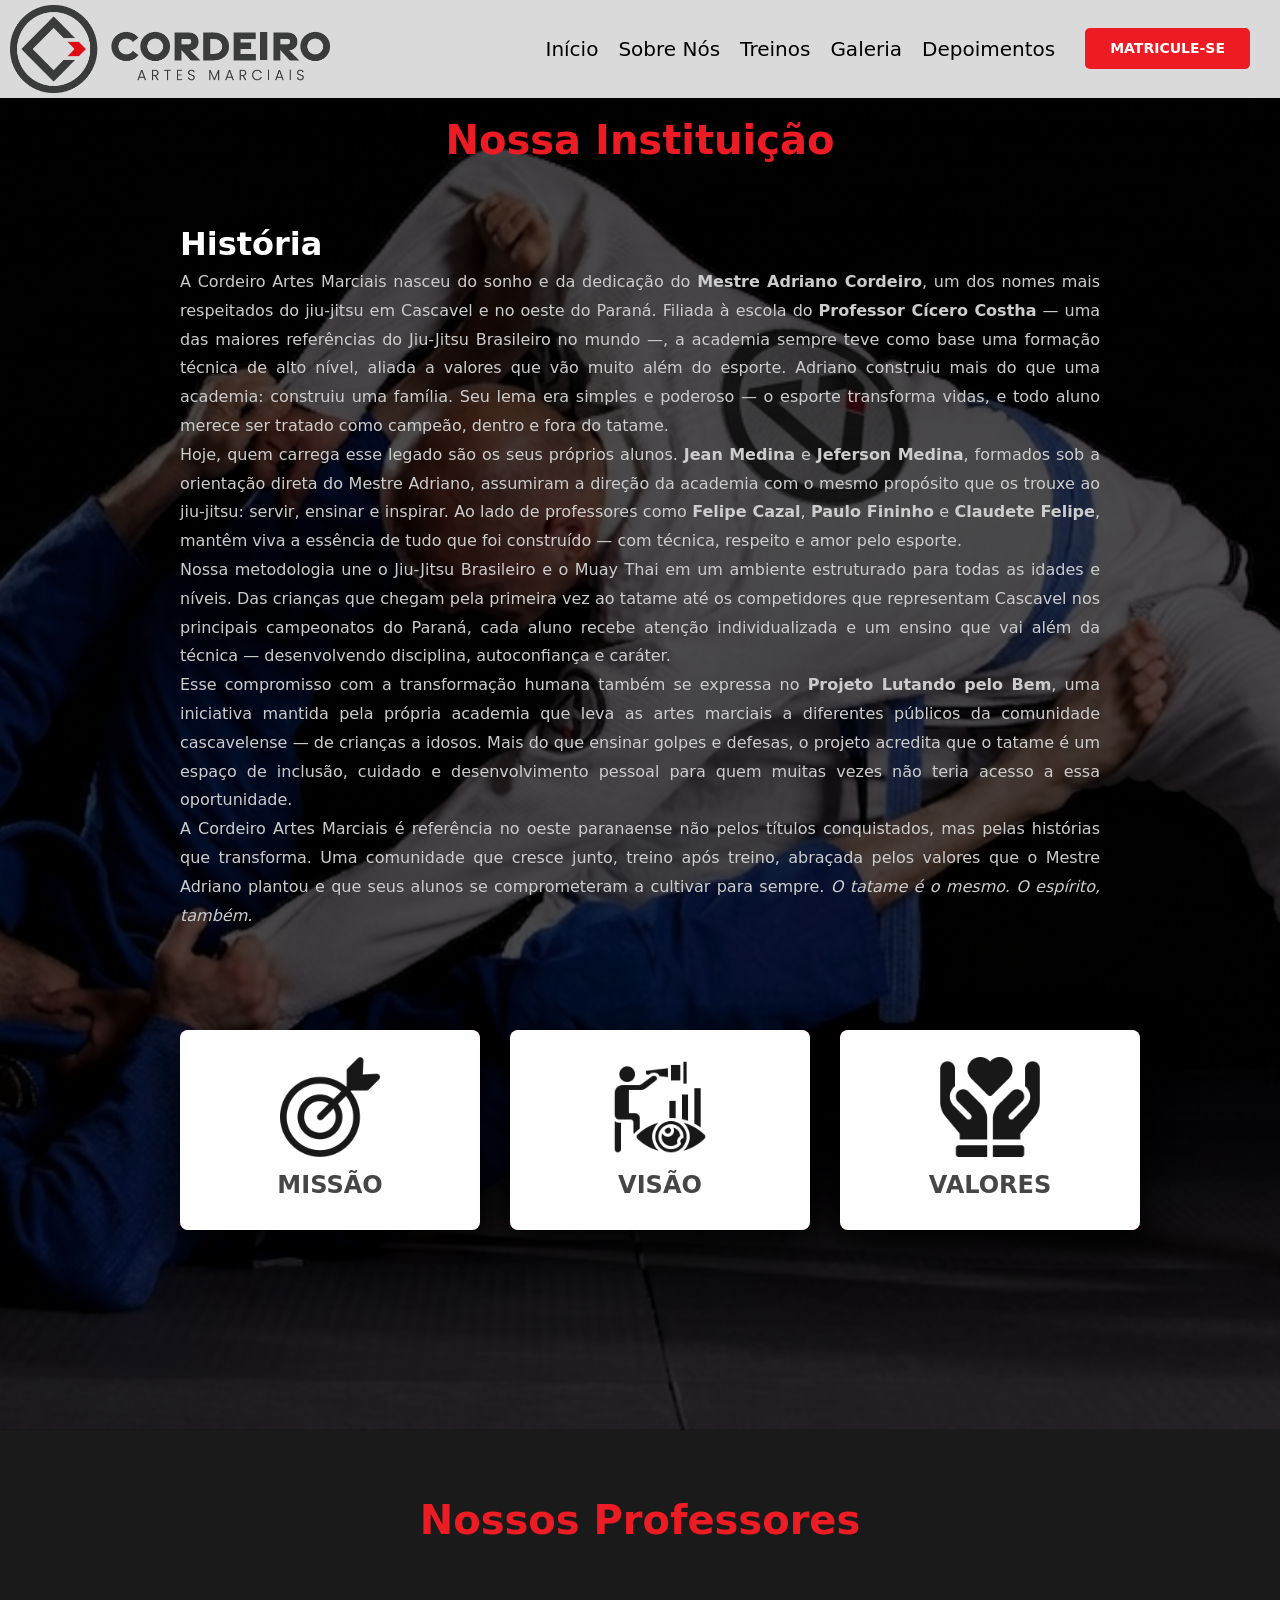
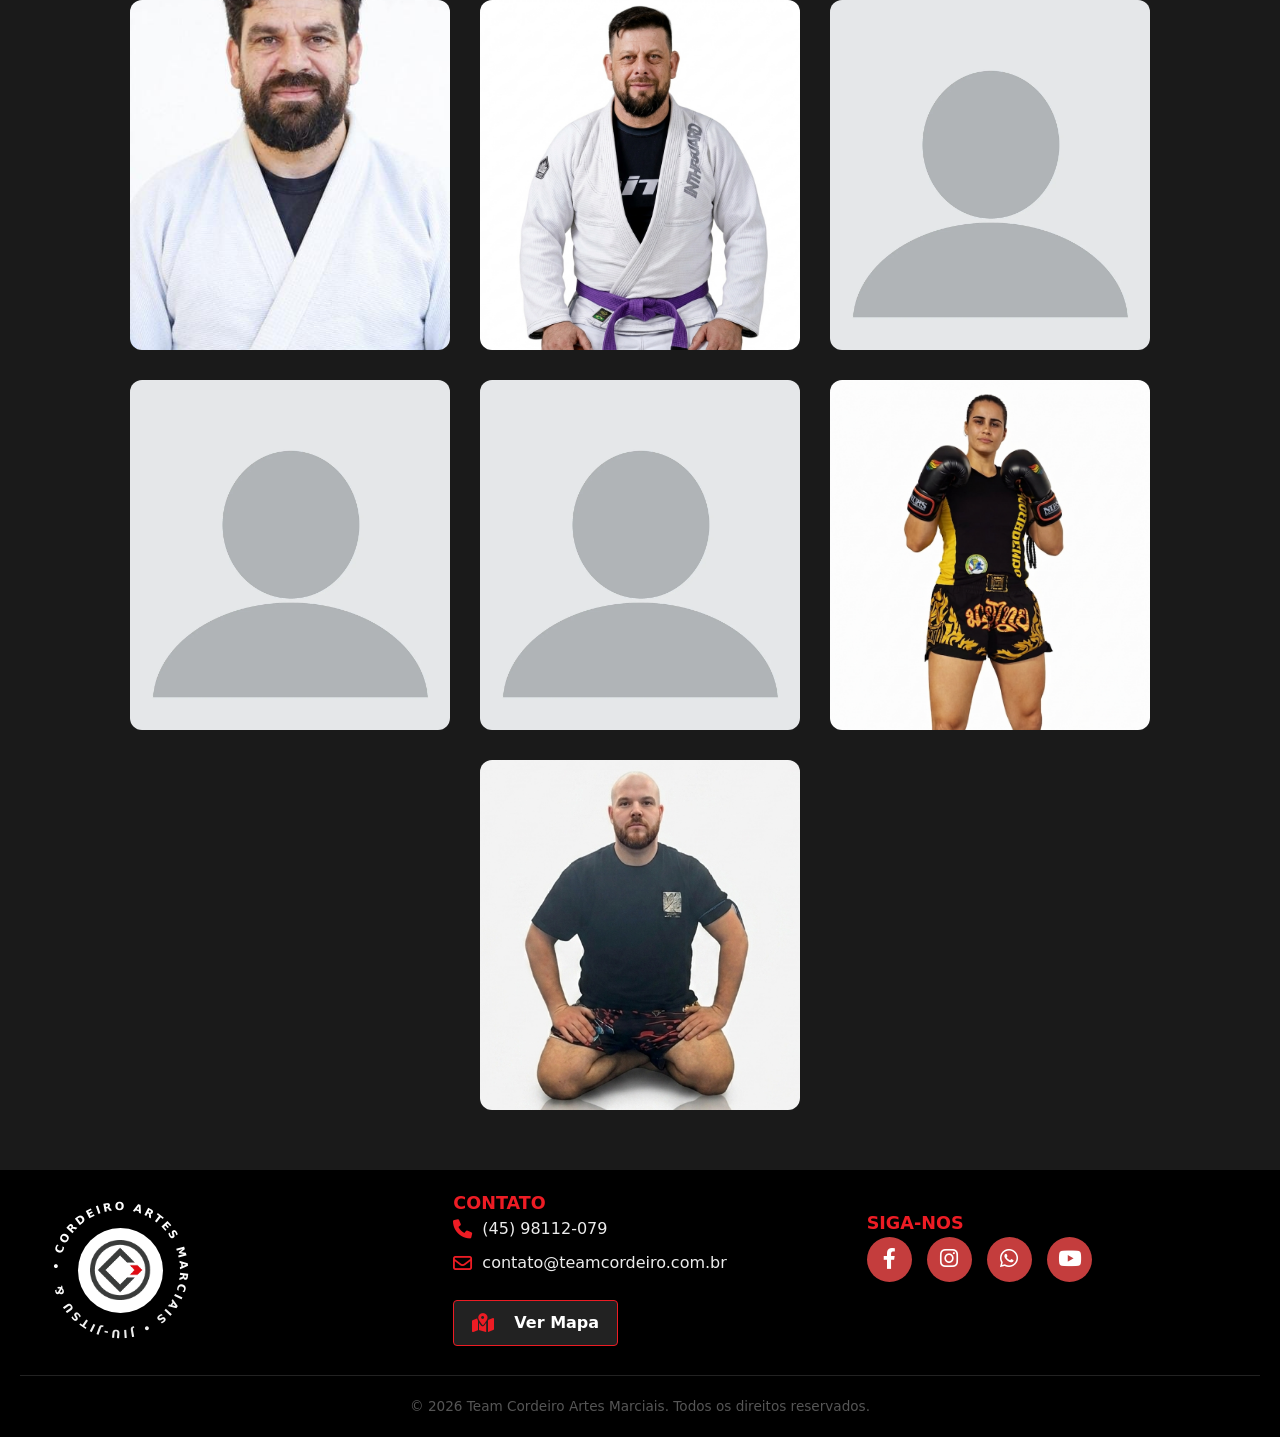
<file: page/sobre-nos.html>
<!DOCTYPE html>
<html lang="en">

<head>
    <meta charset="UTF-8">
    <meta name="viewport" content="width=device-width, initial-scale=1.0">
    <title>Cordeiro Artes Marciais | Jiu-Jitsu & Muay Thai</title>
    <link rel="stylesheet" href="../css/style.css">
    <link rel="stylesheet" href="../css/reset.css">
    <link rel="stylesheet" href="../css/header.css">
    <link rel="stylesheet" href="../css/Footer.css">
    <link rel="stylesheet" href="https://cdn.jsdelivr.net/npm/bootstrap-icons@1.13.1/font/bootstrap-icons.min.css">
    <link rel="stylesheet" href="https://cdnjs.cloudflare.com/ajax/libs/font-awesome/6.0.0-beta3/css/all.min.css">
    <script src="../javaScript.js"></script>
</head>


<body>
    <header class="header">
        <div class="logo">
            <img class="logo-pc" src="../css/imag/logo-sinfondo-horizontal.png" alt="Logo Vt Cordeiro">
            <img class="logo-mobile" src="../css/imag/logo-sinfondo.png" alt="">
        </div>
        <a href="https://docs.google.com/forms/d/e/1FAIpQLSfif3gMCPTQ-SCYz8BSiuObD-jfF6Jff7Tzp3gYptT61HIIng/viewform?usp=header"
            target="_blank" class="btn-matricula btn-matricula-mobile">Matricule-se</a>
        <button class="menu-open" id="menu"><i class="bi bi-list"></i></button>
        <nav class="nav">
            <button class="menu-close" id="menu-close"><i class="bi bi-x-circle-fill"></i></button>
            <ul class="menu">
                <li><a href="../index.html">Início</a></li>
                <li><a href="sobre-nos.html">Sobre Nós</a>
                    <ul class="sub-menu">
                        <li><a href="sobre-nos.html#historia">História</a></li>
                        <li><a href="sobre-nos.html#profesores">Professores</a></li>
                    </ul>
                </li>
                <li><a href="treinos.html">Treinos</a>
                    <ul class="sub-menu">
                        <li><a href="treinos.html#jiujitsu">Jiu-Jitsu</a></li>
                        <li><a href="treinos.html#jiujitsu-kids">Jiu-Jitsu Kids</a></li>
                        <li><a href="treinos.html#muay-thai">Muay Thai</a></li>
                    </ul>
                </li>
                <li><a href="galeria.html">Galeria</a></li>
                <li><a href="depoimentos.html">Depoimentos</a></li>
            </ul>
            <a href="https://docs.google.com/forms/d/e/1FAIpQLSfif3gMCPTQ-SCYz8BSiuObD-jfF6Jff7Tzp3gYptT61HIIng/viewform?usp=header"
                target="_blank" class="btn-matricula">Matricule-se</a>
        </nav>
    </header>
    <main>
        <section id="sobre-nos">
            <h2>Nossa Instituição</h2>
            <div id="historia" class="historia-box">
                <h3>História</h3>
                <p>A Cordeiro Artes Marciais nasceu do sonho e da dedicação do <strong>Mestre Adriano Cordeiro</strong>,
                    um dos nomes mais respeitados do jiu-jitsu em Cascavel e no oeste do Paraná. Filiada à escola do
                    <strong>Professor Cícero Costha</strong> — uma das maiores referências do Jiu-Jitsu Brasileiro no
                    mundo —, a academia sempre teve como base uma formação técnica de alto nível, aliada a valores que
                    vão muito além
                    do esporte. Adriano construiu mais do que uma academia: construiu uma família. Seu lema era simples
                    e
                    poderoso — o esporte transforma vidas, e todo aluno merece ser tratado como campeão, dentro e fora
                    do tatame.
                </p>

                <p>
                    Hoje, quem carrega esse legado são os seus próprios alunos. <strong>Jean Medina</strong> e
                    <strong>Jeferson Medina</strong>, formados sob a orientação direta do Mestre Adriano, assumiram a
                    direção
                    da academia com o mesmo propósito que os trouxe ao jiu-jitsu: servir, ensinar e inspirar. Ao lado de
                    professores como <strong>Felipe Cazal</strong>, <strong>Paulo Fininho</strong> e <strong>Claudete
                        Felipe</strong>,
                    mantêm viva a essência de tudo que foi construído — com técnica, respeito e amor pelo esporte.
                </p>

                <p>
                    Nossa metodologia une o Jiu-Jitsu Brasileiro e o Muay Thai em um ambiente estruturado para todas as
                    idades
                    e níveis. Das crianças que chegam pela primeira vez ao tatame até os competidores que representam
                    Cascavel
                    nos principais campeonatos do Paraná, cada aluno recebe atenção individualizada e um ensino que vai
                    além
                    da técnica — desenvolvendo disciplina, autoconfiança e caráter.
                </p>

                <p>
                    Esse compromisso com a transformação humana também se expressa no <strong>Projeto Lutando pelo
                        Bem</strong>,
                    uma iniciativa mantida pela própria academia que leva as artes marciais a diferentes públicos da
                    comunidade
                    cascavelense — de crianças a idosos. Mais do que ensinar golpes e defesas, o projeto acredita que o
                    tatame
                    é um espaço de inclusão, cuidado e desenvolvimento pessoal para quem muitas vezes não teria acesso a
                    essa
                    oportunidade.
                </p>

                <p>
                    A Cordeiro Artes Marciais é referência no oeste paranaense não pelos títulos conquistados, mas pelas
                    histórias que transforma. Uma comunidade que cresce junto, treino após treino, abraçada pelos
                    valores que
                    o Mestre Adriano plantou e que seus alunos se comprometeram a cultivar para sempre.
                    <em>O tatame é o mesmo. O espírito, também.</em>
                </p>

                <div class="container-hover">

                    <div id="mision" class="card-hover">
                        <div class="face-hover face1">
                            <div class="content-hover">
                                <div class="icone-box box-missao"></div>
                                <h3>Missão</h3>
                            </div>
                        </div>
                        <div class="face-hover face2">
                            <div class="content-hover">
                                <p>Oferecer um ambiente acolhedor e estruturado para a prática do Jiu-Jitsu e demais
                                    Artes Marciais, promovendo o desenvolvimento técnico e pessoal dos praticantes por
                                    meio de um serviço de qualidade, horários acessíveis e uma experiência enriquecedora
                                    para todas os praticantes.</p>
                            </div>
                        </div>
                    </div>

                    <div id="vision" class="card-hover">
                        <div class="face-hover face1">
                            <div class="content-hover">
                                <div class="icone-box box-visao"></div>
                                <h3>Visão</h3>
                            </div>
                        </div>
                        <div class="face-hover face2">
                            <div class="content-hover">
                                <p>Ser referência em Jiu-Jitsu na região oeste, reconhecida pela qualidade no
                                    atendimento, ambiente acolhedor e excelência no serviço prestado aos praticantes</p>
                            </div>
                        </div>
                    </div>

                    <div id="values" class="card-hover">
                        <div class="face-hover face1">
                            <div class="content-hover">
                                <div class="icone-box box-valores"></div>
                                <h3>Valores</h3>
                            </div>
                        </div>
                        <div class="face-hover face2">
                            <div class="content-hover">
                                <p>Respeito, Dedicação e Harmonia. Priorizamos a individualidade com acolhimento,
                                    mantemos o compromisso total com a qualidade no ensino e cultivamos a cooperação
                                    para um ambiente de bem-estar coletivo.</p>
                            </div>
                        </div>
                    </div>
                </div>
            </div>
        </section>

        <!-- SEÇÃO PROFESSORES RESTAURADA -->
        <section id="profesores">
            <h2>Nossos Professores</h2>
            <div class="profesores-contenedor">

                <div class="profesor-card">
                    <img src="../css/imag/jeferson.jpeg" alt="Jeferson Medina">
                    <div class="info-overlay">
                        <h3>Jeferson Medina</h3>
                        <p>Mestre e Diretor - Faixa Preta de Jiu-Jitsu.</p>
                    </div>
                </div>
                <div class="profesor-card">
                    <img src="../css/imag/jean0.png" alt="Jean Medina">
                    <div class="info-overlay">
                        <h3>Jean Medina</h3>
                        <p>Mestre e Diretor - Faixa Preta de Jiu-Jitsu.</p>
                    </div>
                </div>

                <div class="profesor-card">
                    <img src="../css/imag/fotoperfil.webp" alt="Felipe Cazal">
                    <div class="info-overlay">
                        <h3>Felipe Cazal</h3>
                        <p>Professor de Jiu-Jitsu.</p>
                    </div>
                </div>

                <div class="profesor-card">
                    <img src="../css/imag/fotoperfil.webp" alt="Paulo Fininho">
                    <div class="info-overlay">
                        <h3>Paulo Fininho</h3>
                        <p>Professor de Jiu-Jitsu.</p>
                    </div>
                </div>

                <div class="profesor-card">
                    <img src="../css/imag/fotoperfil.webp" alt="Claudete Felipe">
                    <div class="info-overlay">
                        <h3>Claudete Felipe</h3>
                        <p>Professora de Jiu-Jitsu.</p>
                    </div>
                </div>
                <div class="profesor-card">
                    <img src="../css/imag/prof-daniely.png" alt="Danielli Silveira">
                    <div class="info-overlay">
                        <h3>Danielli Silveira</h3>
                        <p> Atleta e professora de Muay Thai, grau preto desde 2023 pelo mestre Adriano Cordeiro. Com
                            experiência competitiva como vice-campeã brasileira de kickboxing, dedica-se à formação de
                            alunos sob os valores de disciplina, respeito e superação.</p>
                    </div>
                </div>
                <div class="profesor-card">
                    <img src="../css/imag/fernando.png" alt="Claudete Felipe">
                    <div class="info-overlay">
                        <h3>Fernando Gerei</h3>
                        <p>Iniciou sua trajetória nas artes marciais em 2010 sob a tutela do Mestre Buda. Em 2014,
                            consolidei minha capacidade instrutiva ao me certificar como Professor de Boxe com o
                            Professor Snoop (Curitiba). Atualmente, ostento a graduação Azul Escuro Ponta Preta no Muay
                            Thai (desde 2024), combinando mais de uma década de experiência técnica com uma sólida
                            formação pedagógica.</p>
                    </div>
                </div>
            </div>
        </section>
    </main>

    <footer class="footer-principal">
        <div class="footer-grid">
            <div class="footer-col">
                <!-- Sello de Calidad Animado -->
                <div class="selo-wrapper">
                    <svg viewBox="0 0 200 200" class="selo-text-svg">
                        <path id="circlePath" d="M 100, 100 m -75, 0 a 75,75 0 1,1 150,0 a 75,75 0 1,1 -150,0"
                            fill="transparent" />
                        <text>
                            <textPath xlink:href="#circlePath">
                                • Cordeiro Artes Marciais • Jiu-jitsu & Muay Thai
                            </textPath>
                        </text>
                    </svg>
                    <div class="selo-logo-centro">
                        <img src="../css/imag/logo-sinfondo.png" alt="Logo Cordeiro">
                    </div>
                </div>
            </div>
            <div class="footer-col">
                <h4>Contato</h4>
                <ul class="lista-contacto">
                    <li><i class="fas fa-phone"></i> (45) 98112-079</li>
                    <li><i class="far fa-envelope"></i> contato@teamcordeiro.com.br</li>
                    <li>
                        <div class="mapa-interactivo">
                            <input type="checkbox" id="check-mapa" class="mapa-check">

                            <label for="check-mapa" class="btn-mapa-toggle">
                                <i class="fas fa-map-marked-alt"></i>
                                <span class="txt-abrir">Ver Mapa</span>
                                <span class="txt-cerrar">Fechar Mapa</span>
                            </label>

                            <div class="mapa-desplegable">
                                <iframe
                                    src="https://www.google.com/maps/embed?pb=!1m18!1m12!1m3!1d3620.8443560590833!2d-53.4619!3d-24.9572!2m3!1f0!2f0!3f0!3m2!1i1024!2i768!4f13.1!3m3!1m2!1s0x0%3A0x0!2zMjTCsDU3JzI1LjkiUyA1M8KwMjcnNDIuOCJX!5e0!3m2!1spt-BR!2sbr!4v1711545600000!5m2!1spt-BR!2sbr"
                                    width="100%" height="200" style="border:0;" allowfullscreen="" loading="lazy">
                                </iframe>
                            </div>
                    </li>
                </ul>
            </div>

            <div class="footer-col">
                <h4 class="siga-nos">Siga-nos</h4>
                <div class="redes-sociales-iconos">
                    <a href="https://www.facebook.com" target="_blank" class="social-icon fb" title="Facebook">
                        <i class="fab fa-facebook-f"></i>
                    </a>
                    <a href="https://www.instagram.com/cordeiro_artes_marciais?utm_source=ig_web_button_share_sheet&igsh=ZDNlZDc0MzIxNw=="
                        target="_blank" class="social-icon ig" title="Instagram">
                        <i class="fab fa-instagram"></i>
                    </a>
                    <a href="https://wa.me/554598112079" target="_blank" class="social-icon wa" title="WhatsApp">
                        <i class="fab fa-whatsapp"></i>
                    </a>
                    <a href="https://www.youtube.com" target="_blank" class="social-icon yt" title="YouTube">
                        <i class="fab fa-youtube"></i>
                    </a>
                </div>
            </div>
        </div>

        </div>
        <div class="footer-bottom">
            <p>© 2026 Team Cordeiro Artes Marciais. Todos os direitos reservados.</p>
        </div>
    </footer>
    <div id="visor-imagenes" class="visor-oculto">
        <span class="cerrar-visor">&times;</span>
        <div id="contenedor-contenido-ampliado"></div>
    </div>
</file>
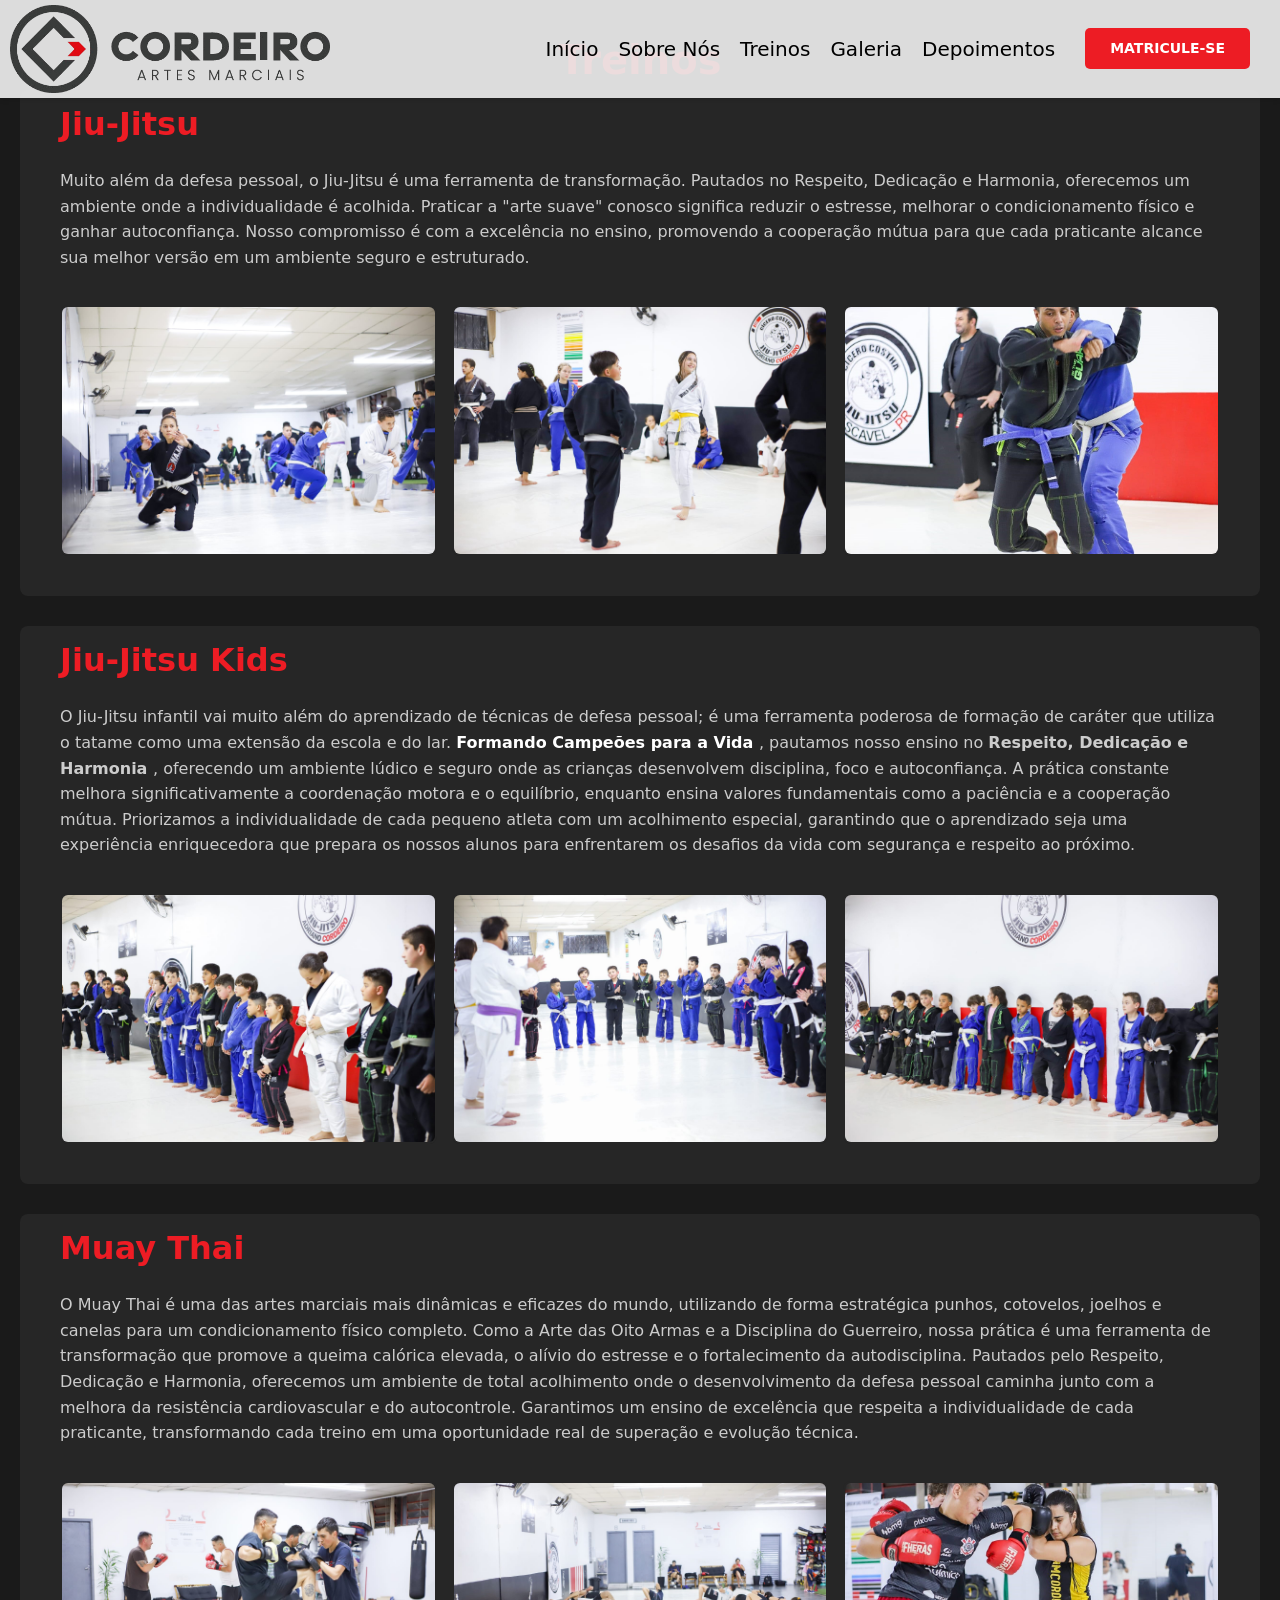
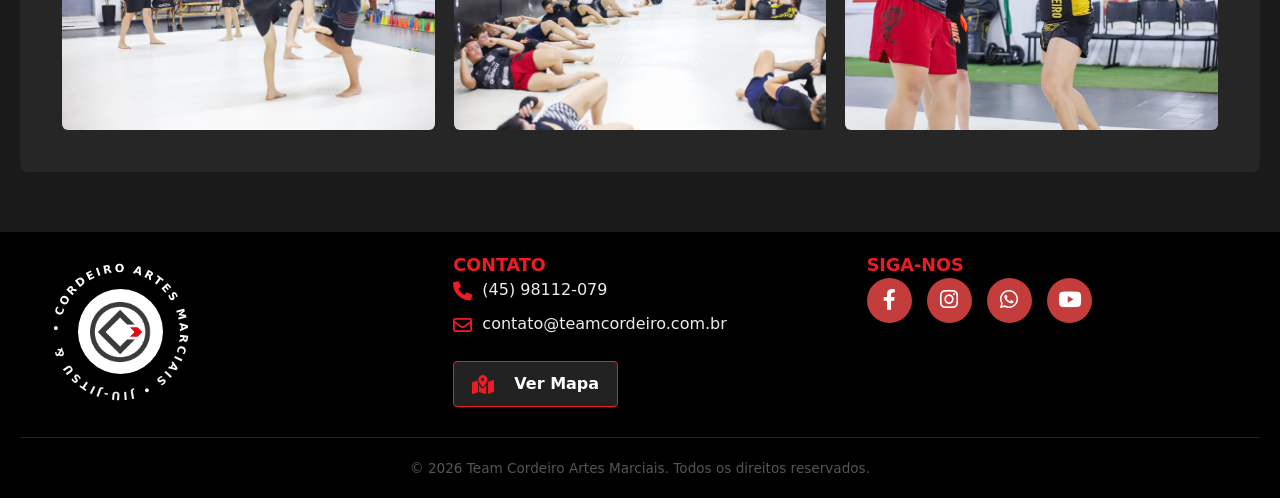
<file: page/treinos.html>
<!DOCTYPE html>
<html lang="en">

<head>
    <meta charset="UTF-8">
    <meta name="viewport" content="width=device-width, initial-scale=1.0">
    <title>Cordeiro Artes Marciais | Jiu-Jitsu & Muay Thai</title>
    <link rel="stylesheet" href="../css/style.css">
    <link rel="stylesheet" href="../css/reset.css">
    <link rel="stylesheet" href="../css/header.css">
    <link rel="stylesheet" href="../css/Footer.css">
    <link rel="stylesheet" href="https://cdn.jsdelivr.net/npm/bootstrap-icons@1.13.1/font/bootstrap-icons.min.css">
    <link rel="stylesheet" href="https://cdnjs.cloudflare.com/ajax/libs/font-awesome/6.0.0-beta3/css/all.min.css">
</head>


<body>
    <header class="header">
        <div class="logo">
            <img class="logo-pc" src="../css/imag/logo-sinfondo-horizontal.png" alt="Logo Vt Cordeiro">
            <img class="logo-mobile" src="../css/imag/logo-sinfondo.png" alt="">
        </div>
        <a href="https://docs.google.com/forms/d/e/1FAIpQLSfif3gMCPTQ-SCYz8BSiuObD-jfF6Jff7Tzp3gYptT61HIIng/viewform?usp=header"
            target="_blank" class="btn-matricula btn-matricula-mobile">Matricule-se</a>
        <button class="menu-open" id="menu"><i class="bi bi-list"></i></button>
        <nav class="nav">
            <button class="menu-close" id="menu-close"><i class="bi bi-x-circle-fill"></i></button>
            <ul class="menu">
                <li><a href="../index.html">Início</a></li>
                <li><a href="sobre-nos.html">Sobre Nós</a>
                    <ul class="sub-menu">
                        <li><a href="sobre-nos.html#historia">História</a></li>
                        <li><a href="sobre-nos.html#profesores">Professores</a></li>
                    </ul>
                </li>
                <li><a href="treinos.html">Treinos</a>
                    <ul class="sub-menu">
                        <li><a href="treinos.html#jiujitsu">Jiu-Jitsu</a></li>
                        <li><a href="treinos.html#jiujitsu-kids">Jiu-Jitsu Kids</a></li>
                        <li><a href="treinos.html#muay-thai">Muay Thai</a></li>
                    </ul>
                </li>
                <li><a href="galeria.html">Galeria</a></li>
                <li><a href="depoimentos.html">Depoimentos</a></li>
            </ul>
            <a href="https://docs.google.com/forms/d/e/1FAIpQLSfif3gMCPTQ-SCYz8BSiuObD-jfF6Jff7Tzp3gYptT61HIIng/viewform?usp=header"
                target="_blank" class="btn-matricula">Matricule-se</a>
        </nav>
    </header>

    <section id="treinos">
        <h2>Treinos</h2>

        <div id="jiujitsu" class="aula-contenedor">
            <h3>Jiu-Jitsu</h3>
            <p>Muito além da defesa pessoal, o Jiu-Jitsu é uma ferramenta de transformação. Pautados no Respeito,
                Dedicação e Harmonia, oferecemos um ambiente onde a individualidade é acolhida. Praticar a "arte suave"
                conosco significa reduzir o estresse, melhorar o condicionamento físico e ganhar autoconfiança. Nosso
                compromisso é com a excelência no ensino, promovendo a cooperação mútua para que cada praticante alcance
                sua melhor versão em um ambiente seguro e estruturado.</p>
            <div class="galeria-aulas">
                <a href="galeria.html" class="enlace-foto-galeria">
                    <img src="../css/imag/adultos1.jpeg" alt="Treino de Jiu-Jitsu">
                    <div class="overlay-click"><span>Ver Galería</span></div>
                </a>
                <a href="galeria.html" class="enlace-foto-galeria">
                    <img src="../css/imag/adulto2.jpeg" alt="Treino de Jiu-Jitsu">
                    <div class="overlay-click"><span>Ver Galería</span></div>
                </a>
                <a href="galeria.html" class="enlace-foto-galeria">
                    <img src="../css/imag/adulto7.jpeg" alt="Treino de Jiu-Jitsu">
                    <div class="overlay-click"><span>Ver Galería</span></div>
                </a>
            </div>
        </div>

        <div id="jiujitsu-kids" class="aula-contenedor">
            <h3>Jiu-Jitsu Kids</h3>
            <p>O Jiu-Jitsu infantil vai muito além do aprendizado de técnicas de defesa pessoal; é uma ferramenta
                poderosa de formação de caráter que utiliza o tatame como uma extensão da escola e do lar.
                <strong>Formando
                    Campeões para a Vida </strong>, pautamos nosso ensino no <b>Respeito, Dedicação e Harmonia </b>,
                oferecendo um ambiente
                lúdico e seguro onde as crianças desenvolvem disciplina, foco e autoconfiança. A prática constante
                melhora significativamente a coordenação motora e o equilíbrio, enquanto ensina valores fundamentais
                como a paciência e a cooperação mútua. Priorizamos a individualidade de cada pequeno atleta com um
                acolhimento especial, garantindo que o aprendizado seja uma experiência enriquecedora que prepara os
                nossos alunos para enfrentarem os desafios da vida com segurança e respeito ao próximo.
            </p>
            <div class="galeria-aulas">
                <a href="galeria.html" class="enlace-foto-galeria">
                    <img src="../css/imag/kids5.jpeg" alt="Treino de Jiu-Jitsu Kids">
                    <div class="overlay-click"><span>Ver Galería</span></div>
                </a>
                <a href="galeria.html" class="enlace-foto-galeria">
                    <img src="../css/imag/kids2.jpeg" alt="Treino de Jiu-Jitsu Kids">
                    <div class="overlay-click"><span>Ver Galería</span></div>
                </a>
                <a href="galeria.html" class="enlace-foto-galeria">
                    <img src="../css/imag/kids1.jpeg" alt="Treino de Jiu-Jitsu Kids">
                    <div class="overlay-click"><span>Ver Galería</span></div>
                </a>
            </div>
        </div>

        <div id="muay-thai" class="aula-contenedor">
            <h3>Muay Thai</h3>
            <p>O Muay Thai é uma das artes marciais mais dinâmicas e eficazes do mundo, utilizando de forma estratégica
                punhos, cotovelos, joelhos e canelas para um condicionamento físico completo. Como a Arte das Oito Armas
                e a Disciplina do Guerreiro, nossa prática é uma ferramenta de transformação que promove a queima
                calórica elevada, o alívio do estresse e o fortalecimento da autodisciplina. Pautados pelo Respeito,
                Dedicação e Harmonia, oferecemos um ambiente de total acolhimento onde o desenvolvimento da defesa
                pessoal caminha junto com a melhora da resistência cardiovascular e do autocontrole. Garantimos um
                ensino de excelência que respeita a individualidade de cada praticante, transformando cada treino em uma
                oportunidade real de superação e evolução técnica.</p>
            <div class="galeria-aulas">
                <a href="galeria.html" class="enlace-foto-galeria">
                    <img src="../css/imag/muay1.jpeg" alt="Treino de Muay Thai">
                    <div class="overlay-click"><span>Ver Galería</span></div>
                </a>
                <a href="galeria.html" class="enlace-foto-galeria">
                    <img src="../css/imag/muay1 (2).jpeg" alt="Treino de Muay Thai">
                    <div class="overlay-click"><span>Ver Galería</span></div>
                </a>
                <a href="galeria.html" class="enlace-foto-galeria">
                    <img src="../css/imag/muay3.jpeg" alt="Treino de Muay Thai">
                    <div class="overlay-click"><span>Ver Galería</span></div>
                </a>
            </div>
        </div>
    </section>

    <footer class="footer-principal">
        <div class="footer-grid">
            <div class="footer-col">
                <!-- Sello de Calidad Animado -->
                <div class="selo-wrapper">
                    <svg viewBox="0 0 200 200" class="selo-text-svg">
                        <path id="circlePath" d="M 100, 100 m -75, 0 a 75,75 0 1,1 150,0 a 75,75 0 1,1 -150,0"
                            fill="transparent" />
                        <text>
                            <textPath xlink:href="#circlePath">
                                • Cordeiro Artes Marciais • Jiu-jitsu & Muay Thai
                            </textPath>
                        </text>
                    </svg>
                    <div class="selo-logo-centro">
                        <img src="../css/imag/logo-sinfondo.png" alt="Logo Cordeiro">
                    </div>
                </div>
            </div>
            <div class="footer-col">
                <h4>Contato</h4>
                <ul class="lista-contacto">
                    <li><i class="fas fa-phone"></i> (45) 98112-079</li>
                    <li><i class="far fa-envelope"></i> contato@teamcordeiro.com.br</li>
                    <li>
                        <div class="mapa-interactivo">
                            <input type="checkbox" id="check-mapa" class="mapa-check">

                            <label for="check-mapa" class="btn-mapa-toggle">
                                <i class="fas fa-map-marked-alt"></i>
                                <span class="txt-abrir">Ver Mapa</span>
                                <span class="txt-cerrar">Fechar Mapa</span>
                            </label>

                            <div class="mapa-desplegable">
                                <iframe
                                    src="https://www.google.com/maps/embed?pb=!1m18!1m12!1m3!1d3620.8443560590833!2d-53.4619!3d-24.9572!2m3!1f0!2f0!3f0!3m2!1i1024!2i768!4f13.1!3m3!1m2!1s0x0%3A0x0!2zMjTCsDU3JzI1LjkiUyA1M8KwMjcnNDIuOCJX!5e0!3m2!1spt-BR!2sbr!4v1711545600000!5m2!1spt-BR!2sbr"
                                    width="100%" height="200" style="border:0;" allowfullscreen="" loading="lazy">
                                </iframe>
                            </div>
                    </li>
                </ul>
            </div>

            <div class="footer-col">
                <h4>Siga-nos</h4>
                <div class="redes-sociales-iconos">
                    <a href="https://www.facebook.com" target="_blank" class="social-icon fb" title="Facebook">
                        <i class="fab fa-facebook-f"></i>
                    </a>
                    <a href="https://www.instagram.com/cordeiro_artes_marciais?utm_source=ig_web_button_share_sheet&igsh=ZDNlZDc0MzIxNw=="
                        target="_blank" class="social-icon ig" title="Instagram">
                        <i class="fab fa-instagram"></i>
                    </a>
                    <a href="https://wa.me/554598112079" target="_blank" class="social-icon wa" title="WhatsApp">
                        <i class="fab fa-whatsapp"></i>
                    </a>
                    <a href="https://www.youtube.com" target="_blank" class="social-icon yt" title="YouTube">
                        <i class="fab fa-youtube"></i>
                    </a>
                </div>
            </div>
        </div>

        </div>
        <div class="footer-bottom">
            <p>© 2026 Team Cordeiro Artes Marciais. Todos os direitos reservados.</p>
        </div>
    </footer>
    <div id="visor-imagenes" class="visor-oculto">
        <span class="cerrar-visor">&times;</span>
        <div id="contenedor-contenido-ampliado"></div>
    </div>

    <script src="../javaScript.js"></script>
</body>

</html>
</file>
<file: css/style.css>
html,
body {
    margin: 0;
    padding: 0;
    width: 100%;
    height: 100%;
}

body {
    background-color: #000;
    color: #fff;
}

/* Importação no topo do seu style.css */
@import url('https://fonts.googleapis.com/css2?family=Montserrat:wght@300;700&display=swap');

/* hero */
.hero-alinhado {
    position: relative;
    width: 100%;
    height: 90vh;
    /* Mantém a altura da seção */
    display: flex;
    flex-direction: column;
    justify-content: flex-start;
    /* Alinha o conteúdo ao topo */
    align-items: center;
    text-align: center;
    overflow: hidden;
    color: #ffffff;

    /* VARIÁVEL DE OPACIDADE (Ajuste o quanto escuro você quer) */
    --opacidad-negro: 0.6;
    /* 0.0 é totalmente transparente, 1.0 é totalmente preto */

    /* Define a imagem de fundo diretamente no container */
    background-image: linear-gradient(rgba(0, 0, 0, var(--opacidad-negro)),
            rgba(0, 0, 0, var(--opacidad-negro))),
        url("./imag/header-foto.jpeg");
    /* Caminho da sua imagem */

    background-size: cover;
    background-position: center bottom;
    /* Centraliza a imagem e ALINHA O FUNDO COM O RODAPÉ */
    background-repeat: no-repeat;
}

/* Garante que o conteúdo fique no topo */
.hero-alinhado .hero-content {
    position: relative;
    z-index: 2;
    /* Fica acima do gradiente */
    padding: 20px;
    margin-top: 150px;
    /* Ajuste manual para descer os textos do topo da janela */
}

.hero h1 {
    font-size: 3.5rem;
    /* Título bem grande */
    font-weight: 700;
    text-transform: uppercase;
    margin-bottom: 1rem;
    margin: 0 20px;
    color: white;
    text-shadow: 2px 2px 10px rgba(0, 0, 0, 0.8);
}


.hero p {
    font-size: 1.25rem;
    margin-bottom: 2rem;
    margin-top: 30px;
}

/* Estilo do botão (Mantém o seu original) */
.btn-secondary {
    background-color: transparent;
    color: white;
    border: 2px solid white;
    padding: 12px 30px;
    border-radius: 5px;
    text-decoration: none;
    font-weight: bold;
    text-transform: uppercase;
    font-size: 16px;
    transition: all 0.3s ease;
    display: inline-block;
}

.btn-secondary:hover {
    background-color: #ed1c24;
    color: white;
    border: 2px solid #ed1c24;
}

.btns {
    margin-top: 30px;
}

/* Estilos para la sección de Aulas */
#treinos {
    padding: 30px 20px;
    background-color: #1a1a1a;
    color: #fff;
}

#treinos h2 {
    text-align: center;
    font-size: 2.5rem;
    margin-bottom: 0px;
    color: #ed1c24;
}

.aula-contenedor {
    background-color: #262626;
    padding: 10px 40px 40px 40px;
    margin-bottom: 30px;
    border-radius: 8px;
    display: flex;
    flex-direction: column;
}

.aula-contenedor h3 {
    font-size: 2rem;
    color: #ed1c24;
    margin-bottom: 20px;
}

.aula-contenedor p {
    font-size: 1rem;
    line-height: 1.6;
    color: #ccc;
    margin-bottom: 15px;
}

.aula-contenedor p strong {
    color: #fff;
}

/* =========================================
   GALERIA DE FOTOS (AULAS)
   ========================================= */
.galeria-aulas {
    display: grid;
    grid-template-columns: repeat(auto-fit, minmax(150px, 1fr));
    /* Reduzido para fotos menores */
    gap: 15px;
    margin-top: 20px;
    order: 1;
}

.galeria-aulas img {
    width: 100%;
    /* Reduzido para fotos menores */
    height: auto;
    aspect-ratio: 3 / 2;
    /* Define uma proporção de câmera padrão, evitando cortes excessivos */
    object-fit: cover;
    /* Garante que a imagem preencha o espaço sem distorcer */
    border-radius: 8px;
    border: 2px solid transparent;
    transition: transform 0.4s ease, border-color 0.4s ease;
    cursor: pointer;
    box-shadow: 0 4px 6px rgba(0, 0, 0, 0.3);
}

.galeria-aulas img:hover {
    transform: scale(1.05);
    border-color: #ed1c24;
    z-index: 2;
    position: relative;
}

/* Estilos para o link com overlay na galeria */
.enlace-foto-galeria {
    position: relative;
    display: block;
    overflow: hidden;
    border-radius: 8px;
}

.overlay-click {
    position: absolute;
    top: 0;
    left: 0;
    width: 100%;
    height: 100%;
    background: rgba(237, 28, 36, 0.7);
    display: flex;
    justify-content: center;
    align-items: center;
    opacity: 0;
    transition: opacity 0.3s ease;
}

.enlace-foto-galeria:hover .overlay-click {
    opacity: 1;
}

.overlay-click span {
    color: #fff;
    font-weight: bold;
    text-transform: uppercase;
    font-size: 0.7rem;
    border: 1px solid #fff;
    padding: 4px 8px;
}

/* =========================================
   ESTILOS DEL VISOR CENTRADO (LIGHTBOX)
   ========================================= */
#visor-imagenes {
    position: fixed;
    top: 0;
    left: 0;
    width: 100%;
    height: 100%;
    background-color: rgba(0, 0, 0, 0.9);
    /* Fondo muy oscuro */
    z-index: 9999;
    /* Por encima de todo */
    display: flex;
    justify-content: center;
    align-items: center;

    /* Animación de entrada */
    opacity: 0;
    pointer-events: none;
    transition: opacity 0.4s ease;
}

/* Clase que se activa con JS para mostrarlo */
#visor-imagenes.activo {
    opacity: 1;
    pointer-events: auto;
}

#visor-imagenes img {
    max-width: 90%;
    max-height: 90vh;
    border-radius: 8px;
    box-shadow: 0 0 30px rgba(237, 28, 36, 0.4);
    /* Brillo rojo alrededor de la foto */

    /* Efecto de zoom al abrir */
    transform: scale(0.8);
    transition: transform 0.4s cubic-bezier(0.25, 0.46, 0.45, 0.94);
}

#visor-imagenes.activo img {
    transform: scale(1);
}

.cerrar-visor {
    position: absolute;
    top: 20px;
    right: 40px;
    color: #fff;
    font-size: 50px;
    font-weight: bold;
    cursor: pointer;
    transition: color 0.3s ease;
}

.cerrar-visor:hover {
    color: #ed1c24;
}

/* RESPONSIVIDADE */
@media (max-width: 480px) {
    .galeria-aulas {
        grid-template-columns: 1fr;
    }
}

/* =========================================
   ESTILOS GERAIS DA SEÇÃO SOBRE NÓS
   ========================================= */

#sobre-nos {
    padding: 60px 20px;
    background-color: #000;
    color: #fff;
    text-align: center;
    background-image: url('./imag/fondo-sobre-nos.png');
    background-size: cover;
    background-position: center;
    position: relative;
}

#sobre-nos::before {
    content: '';
    position: absolute;
    top: 0;
    left: 0;
    width: 100%;
    height: 100%;
    background-color: rgba(0, 0, 0, 0.7);
    z-index: 0;
}

#sobre-nos>* {
    position: relative;
    z-index: 1;
}

#sobre-nos h2 {
    font-size: 2.5rem;
    color: #ed1c24;
    /* Vermelho da marca */
    margin-bottom: 10px;
}

.intro-sobre {
    font-size: 1.1rem;
    color: #ccc;
    margin-bottom: 50px;
    max-width: 600px;
    margin-left: auto;
    margin-right: auto;
}

/* =========================================
   HISTORIA BOX (Con efecto de cambio de fondo)
   ========================================= */
.historia-box {
    background-color: transparent;
    padding: 40px;
    margin-bottom: 0px;
    width: 100%;
    max-width: 1000px;
    margin-left: auto;
    margin-right: auto;
    box-sizing: border-box;
    /* Garante que o padding não aumente a largura total do box */

}

.historia-box h3 {
    font-size: 2rem;
    color: #fff;
    margin-bottom: 0px;
    text-align: left;
}

/* El título cambia a blanco para que se lea bien sobre el fondo rojo */
.historia-box:hover h3 {
    color: #ed1c24;
    /* Mantém o título vermelho para contraste */
    cursor: pointer;
}

.historia-box p {
    font-size: 1rem;
    line-height: 1.8;
    color: #ccc;
    margin-bottom: 0;
    padding-bottom: 0;
    text-align: justify;
    transition: all 0.5s ease;
}

/* El texto se vuelve blanco puro y más nítido en el hover */
.historia-box:hover p {
    color: #fff;
}

main {
    margin-top: 50px;
}


/* =========================================
   CONTAINER E CARDS COM EFEITO HOVER
   ========================================= */
.container-hover {
    width: 100%;
    max-width: 1000px;
    /* Largura máxima do container */
    position: relative;
    display: flex;
    justify-content: space-between;
    /* Espaçamento entre os cards */
    gap: 30px;
    /* Distância entre os cards */
    margin: 0 auto;
    /* Centraliza o container */
}

.card-hover {
    position: relative;
    cursor: pointer;
    flex: 1;
    /* Faz os cards dividirem o espaço igualmente */
    min-width: 300px;
    /* Largura mínima do card */
}

.card-hover .face-hover {
    width: 100%;
    height: 200px;
    /* Altura de cada face */
    transition: 0.5s;
    border-radius: 8px;
    /* Bordes suaves modernos */
    overflow: hidden;
    /* Garante que o conteúdo não saia */
}

/* --- FACE 1: O LADO QUE APARECE PRIMEIRO --- */
.card-hover .face-hover.face1 {
    position: relative;
    background: #fff;
    /* Preto profundo para contraste */
    display: flex;
    justify-content: center;
    align-items: center;
    z-index: 1;
    transform: translateY(100px);
    /* Posição inicial (deslocada) */
    box-shadow: 0 10px 30px rgba(0, 0, 0, 0.5);
}

/* EFEITO AO PASSAR O MOUSE (FACE 1 SOBE) */
.card-hover:hover .face-hover.face1 {
    background: #fff;
    /* Branco */
    transform: translateY(0);
}

.card-hover .face-hover.face1 .content-hover {
    opacity: 0.9;
    /* Opacidade inicial (apagado) */
    transition: 0.5s;
    width: 100%;
}

.card-hover:hover .face-hover.face1 .content-hover {
    opacity: 1;
    /* Opacidade total no hover */
}

/* Estilos para o Ícone/Imagem na FACE 1 */
.icone-box {
    width: 100%;
    height: 100px;
    /* Espaço para o ícone */
    margin-bottom: 10px;
    display: flex;
    justify-content: center;
    align-items: center;
}

/* APLICAÇÃO DAS IMAGENS EXCLUSIVAS */
.box-missao {
    background-image: url("./imag/missao.png");
    /*  foto de Missão */
    background-size: contain;
    /* Mostra a imagem inteira sem cortar */
    background-position: center;
    background-repeat: no-repeat;
}

.box-visao {
    background-image: url("./imag/visao.png");
    /* foto de Visão */
    background-size: contain;
    background-position: center;
    background-repeat: no-repeat;
}

.box-valores {
    background-image: url("./imag/valores.png");
    /* foto de Valores */
    background-size: contain;
    background-position: center;
    background-repeat: no-repeat;
}

.card-hover .face-hover.face1 .content-hover h3 {
    margin: 10px 0 0;
    padding: 0;
    color: #333;
    text-align: center;
    font-size: 1.5rem;
    text-transform: uppercase;
}


/* --- FACE 2: O LADO QUE SURGE NO HOVER --- */
.card-hover .face-hover.face2 {
    position: relative;
    background: #ed1c24;
    /* Fundo vermelho */
    display: flex;
    justify-content: center;
    align-items: center;
    padding: 20px;
    box-sizing: border-box;
    box-shadow: 0 20px 50px rgba(0, 0, 0, 0.8);
    transform: translateY(-100px);
    /* Posição inicial (deslocada) */
}

/* EFEITO AO PASSAR O MOUSE (FACE 2 DESCE) */
.card-hover:hover .face-hover.face2 {
    transform: translateY(0);
}

.card-hover .face-hover.face2 .content-hover p {
    margin: 0;
    padding: 0;
    color: #fff;
    /* Texto branco para leitura no vermelho */
    font-size: 0.9rem;
    line-height: 1.5;
}

/* Estilo do Botão na FACE 2 (Seu estilo original) */
.btn-detalhes {
    margin: 15px 0 0;
    display: inline-block;
    text-decoration: none;
    font-weight: 900;
    color: #ed1c24;
    padding: 8px 20px;
    border: 2px solid #fff;
    text-transform: uppercase;
    font-size: 0.8rem;
    transition: 0.3s;
}

.btn-detalhes:hover {
    background-color: #fff;
    color: #ed1c24;
}

/* Estilos para la sección de Profesores */
#profesores {
    padding: 60px 20px;
    background-color: #1a1a1a;
    color: #fff;
}

#profesores h2 {
    text-align: center;
    font-size: 2.5rem;
    color: #ed1c24;
    margin-bottom: 50px;
}

.profesores-contenedor {
    display: flex;
    flex-wrap: wrap;
    gap: 30px;
    justify-content: center;
    max-width: 1400px;
    margin: 0 auto;
}

.profesor-card {
    position: relative;
    flex-basis: 320px;
    height: 350px;
    border-radius: 12px;
    overflow: hidden;
    background-color: #000;
    cursor: pointer;
}

.profesor-card img {
    width: 100%;
    height: 100%;
    object-fit: cover;
    transition: transform 0.5s ease, opacity 0.5s ease;
}

.info-overlay {
    position: absolute;
    bottom: 0;
    left: 0;
    width: 100%;
    height: 100%;
    background: linear-gradient(transparent, rgba(0, 0, 0, 0.9));
    color: white;
    display: flex;
    flex-direction: column;
    justify-content: flex-end;
    padding: 20px;
    box-sizing: border-box;
    transform: translateY(100%);
    transition: transform 0.4s cubic-bezier(0.25, 0.46, 0.45, 0.94);
}

.profesor-card:hover .info-overlay {
    transform: translateY(0);
}

.profesor-card:hover img {
    transform: scale(1.05);
    opacity: 0.6;
}

.info-overlay h3 {
    font-size: 1.3rem;
    color: #ed1c24;
    margin: 0 0 10px 0;
}

.info-overlay p {
    font-size: 0.95rem;
    line-height: 1.6;
    color: #fff;
    margin: 0;
}

@media (max-width: 550px) {

    .box-missao,
    .box-visao,
    .box-valores {
        display: flex;
        flex-direction: column;
        align-items: center;
        justify-content: center;
        height: 150px;
    }
}

.depoimentos {
    margin-top: 100px;
}

.depoimentos h2 {
    text-align: center;
    margin-bottom: 40px;
    font-size: 2rem;
    color: #ed1c24;
    margin: 0 0 10px 0;
}

.depoimentos h2:hover {
    color: #FFF;
    cursor: pointer;
}

.instagram-media{
    max-width: 540px;
    width: 100%;
    margin-left: 30px;
}
</file>
<file: css/header.css>
/* Container Principal */
.header{
    display: flex;
    align-items: center;
    padding: 0px;
    background-color: #ecececec; /* Ou a cor do seu fundo */
    justify-content: space-between;
    color: #000; /* Garante que o texto do header seja preto */
    position: absolute;
    top: 0;
    left: 0;
    width: 100%;
    z-index: 1000;
    box-shadow: 0 2px 5px rgba(0,0,0,0.1);
}

.nav{
    display: flex;
    align-items: center;
    justify-content: space-between;
    gap: 30px; /* Distância entre a lista de links e o botão */
}

.menu {
    display: flex;
    list-style: none;
    gap: 20px; /* Distância entre Início, Sobre Nós, etc */}


.menu a {
position: relative;
padding-bottom: 5px; /* Espaço para o sublinhado não sobrepor o texto */
transition: color 0.3s ease;
font-size: 20px;
}

.menu a:hover {
    color: #ed1c24; /* Vermelho padrão da marca */
}

.menu a::after {
    content: '';
    position: absolute;
    width: 100%;
    height: 2px;
    bottom: 0;
    left: 0;
    background-color: #ed1c24;
    transform: scaleX(0);
    transform-origin: bottom left;
    transition: transform 0.3s ease-out;
}

.menu a:hover::after {
    transform: scaleX(1);
}


/* Estilo do Botão Matricule-se */
.btn-matricula {
    background-color: #ed1c24; /* Vermelho do seu logo */
    color: white;
    padding: 10px 25px;
    margin-right: 30px;
    border-radius: 5px;
    text-decoration: none;
    font-weight: bold;
    text-transform: uppercase;
    font-size: 14px;
    transition: background 0.3s ease;
}

.btn-matricula:hover {
    background-color: #000;
    color: #fff;
}

.btn-matricula.btn-matricula-mobile {
    display: none; /* Esconde o botão de matrícula em desktops */
}
.logo img {
    max-width: 20rem;
    margin-left: 10px;
    margin-top: 5px;
    margin-bottom: 5px;
}
.logo-mobile {
    display: none;
}

.menu-open, .menu-close {
    display: none;
}

/* Estilo do elemento pai (li) do sub-menu */
.menu li {
    position: relative;
}

/* Sub-menú oculto por padrão */
.sub-menu {
    display: none;
    position: absolute;
    top: 100%;
    left: 0;
    flex-direction: column;
    background-color: #ffffff;
    border-radius: 5px;
    list-style: none;
    padding: 10px 0;
    margin-top: 5px;
    min-width: 200px;
    box-shadow: 0 4px 6px rgba(0, 0, 0, 0.1);
    z-index: 1000;
}

/* Mostrar sub-menú ao passar o mouse */
.menu li:hover .sub-menu {
    display: flex;
}

/* Estilo dos links do sub-menu */
.sub-menu li {
    padding: 0;
}

.sub-menu a {
    padding: 12px 20px;
    color: #000;
    font-size: 16px;
    text-decoration: none;
    display: block;
    transition: background-color 0.3s ease, color 0.3s ease;
}

.sub-menu a:hover {
    background-color: #ed1c24;
    color: white;
}

.btn-menu {
    display: none; /* Esconde o botão em telas maiores */
    background-color: transparent;
    cursor: pointer;
}

@media (max-width: 550px) {
     .menu-open {
        display: block;
        font-size: 2rem;
        color: #1c1c1c;
        margin-right: 20px;
    }

    .logo .logo-mobile {
        display: block;
        height: 60px;
        margin-left: 15px;
    }
    .logo-pc {
        display: none;
    }

    .nav {
        display: flex; /* Cambiamos a flex para manejar el contenido interno */
        flex-direction: column;
        position: fixed; /* Cambiado de absolute a fixed para cubrir toda la pantalla */
        top: 0;
        right: -100%; /* Totalmente escondido a la derecha */
        width: 50%; /* Ocupa el 50% del ancho */
        height: 100vh;
        background-color: #1c1c1c;
        padding: 80px 40px;
        transition: right 0.4s ease; /* Animación de deslizamiento */
        z-index: 2000;
        box-shadow: -5px 0 15px rgba(0,0,0,0.5);
    }

    .nav.visible {
        right: 0; /* Desliza el menú a la vista */
    }

    .menu-close {
        display: block;
        position: absolute;
        top: 20px;
        right: 20px;
        font-size: 2rem;
        color: #fff;
    }
    .menu {
        flex-direction: column;
        gap: 25px; /* Aumenta el espacio entre los enlaces en el menú móvil */
    }

    .menu a {
        color: #fff;
        font-size: 1.5rem; /* Aumenta el tamaño de los enlaces en el menú móvil */
    }

   
    /* Ajustes para o sub-menu no mobile */
    .sub-menu {
        position: static; /* Cambia de absoluto a estático para que empuje los elementos hacia abajo */
        background-color: transparent;
        box-shadow: none;
        min-width: auto;
        padding: 5px 0 5px 20px; /* Indentación para que se vea que es un nivel inferior */
    }

    .sub-menu a {
        color: #bbb !important; /* Texto gris claro para diferenciarlo del menú principal */
        font-size: 1.1rem;
        padding: 8px 0;
    }

    .btn-matricula {
        display: none; /* Esconde o botão em telas maiores */
    }

    .btn-matricula.btn-matricula-mobile {
        display: block; /* Ahora es visible en móvil */
        margin-right: 0; /* Quitamos el margen lateral de escritorio */
        padding: 8px 12px; /* Más pequeño para móviles */
        font-size: 11px; /* Fuente reducida */
        white-space: nowrap; /* Evita que el texto se rompa en dos líneas */
    }

}
</file>
<file: css/Footer.css>
/* --- DISEÑO DE UBICACIÓN (TEXTO A LA IZQUIERDA, MAPA A LA DERECHA) --- */
.ubicacion-contenedor {
    display: flex;
    flex-wrap: wrap;
    gap: 30px;
    max-width: 1200px;
    margin: 40px auto;
    padding: 20px;
    align-items: center;
}

.mapa-box, .direccion-info {
    flex: 1; /* Dividen el espacio 50/50 */
    min-width: 300px;
}

.direccion-info h3 {
    color: #ed1c24;
    margin-bottom: 20px;
}
.direccion-info h3 i {
    margin-right: 10px;
    color: #ed1c24;
}

.btn-como-chegar {
    display: inline-block;
    background-color: #ed1c24;
    color: white;
    padding: 10px 20px;
    text-decoration: none;
    font-weight: bold;
    border-radius: 5px;
    margin-top: 15px;
}

/* --- DISEÑO DEL FOOTER CON ICONOS REDES SOCIALES --- */
.footer-principal {
    background-color: #000;
    color: #fff;
    padding: 20px 20px 20px;
}

.footer-grid {
    display: flex;
    flex-wrap: wrap;
    justify-content: space-between;
    max-width: 1200px;
    margin: 0 auto;
    gap: 40px;
}

.footer-col {
    flex: 1;
    min-width: 250px;
}

/* --- ESTILO DEL SELLO CIRCULAR (NUEVO) --- */
.selo-wrapper {
    position: relative;
    width: 160px;
    height: 160px;
    display: flex;
    align-items: center;
    justify-content: center;
    margin-bottom: 25px;
}

.selo-text-svg {
    position: absolute;
    width: 100%;
    height: 100%;
    animation: spin 20s linear infinite;
}

.selo-text-svg text {
    fill: #ffffff;
    font-size: 14px;
    font-weight: bold;
    text-transform: uppercase;
    letter-spacing: 3px;
}

@keyframes spin {
    from { transform: rotate(0deg); }
    to { transform: rotate(360deg); }
}

.selo-logo-centro {
    z-index: 2;
    width: 85px;
    height: 85px;
    background-color: #ffffff;
    border-radius: 50%;
    display: flex;
    align-items: center;
    justify-content: center;
    padding: 12px;
    box-shadow: 0 10px 25px rgba(0, 0, 0, 0.5);
}

.selo-logo-centro img {
    width: 100%;
    height: auto;
    display: block;
}

.footer-col h4 {
    color: #ed1c24;
    margin-bottom: 0px;
    text-transform: uppercase;
    font-size: 1.1rem;
}
.footer-col .siga-nos {
    margin-top: 20px;
}

.lista-contacto {
    list-style: none;
    padding: 0;
}

.lista-contacto li {
    margin-bottom: 10px;
    color: #ececec;
    display: flex;
    align-items: center;
}

.lista-contacto li i {
    margin-right: 10px; /* Corregido: antes estaba en 0px */
    color: #ed1c24;
    font-size: 1.2rem;
}

/* NUEVOS ESTILOS PARA LOS ICONOS SOCIALES */
.redes-sociales-iconos {
    display: flex;
    gap: 15px;
    flex-wrap: wrap;
}

.social-icon {
    display: flex;
    justify-content: center;
    align-items: center;
    width: 45px;
    height: 45px;
    border-radius: 50%; /* Hace que sea un círculo */
    background-color: #C43D3D; /* Fondo rojo por defecto */
    color: #fff;
    text-decoration: none;
    font-size: 1.3rem; /* Tamaño del icono */
    transition: all 0.3s ease;
    box-shadow: 0 4px 6px rgba(0, 0, 0, 0.3);
}

.social-icon i {
    color: #fff;
}

/* Colores de marca específicos para cada red social en hover */
.social-icon.fb:hover {
    background-color: #3b5998;
}

.social-icon.ig:hover {
    background-color: #FF69B4;
}

.social-icon.wa:hover {
    background-color: #25d366;
}

.social-icon.yt:hover {
    background-color: #E32222;
}

/* Efecto hover: los iconos crecen y se iluminan un poco */
.social-icon:hover {
    transform: scale(1.1) translateY(-3px);
    box-shadow: 0 6px 12px rgba(237, 28, 36, 0.5);
}

.footer-bottom {
    text-align: center;
    margin-top: 0px;
    padding-top: 20px;
    border-top: 1px solid #222;
    color: #555;
    font-size: 0.85rem;
}

/* Ocultamos el checkbox */
.mapa-check {
    display: none;
}

.mapa-interactivo {
    margin-top: 15px;
    display: block;
}

/* Estilo del botón (la etiqueta) */
.btn-mapa-toggle {
    display: inline-flex;
    align-items: center;
    gap: 10px;
    background-color: #222;
    color: #fff;
    padding: 10px 18px;
    border: 1px solid #ed1c24;
    border-radius: 4px;
    cursor: pointer;
    font-weight: bold;
    transition: 0.3s;
    user-select: none;
}

.btn-mapa-toggle:hover {
    background-color: #ed1c24;
}

/* Control de los textos dentro del botón */
.txt-cerrar { display: none; }

/* El contenedor del mapa (cerrado por defecto) */
.mapa-desplegable {
    max-height: 0;
    overflow: hidden;
    transition: max-height 0.5s ease-in-out, margin-top 0.3s;
    margin-top: 0;
}

/* --- CUANDO EL MAPA ESTÁ ABIERTO (Checkbox marcado) --- */

/* Expandir el contenedor */
.mapa-check:checked ~ .mapa-desplegable {
    max-height: 250px; /* Altura del mapa abierto */
    margin-top: 15px;
}

/* Cambiar textos del botón */
.mapa-check:checked ~ .btn-mapa-toggle .txt-abrir { display: none; }
.mapa-check:checked ~ .btn-mapa-toggle .txt-cerrar { display: inline; }

/* Cambiar color del botón al estar abierto */
.mapa-check:checked ~ .btn-mapa-toggle {
    background-color: #444;
    border-color: #fff;
}
/* Ajuste para pantallas pequeñas */
@media (max-width: 768px) {
    .ubicacion-contenedor {
        flex-direction: column-reverse; /* En móvil, el mapa irá ARRIBA del texto */
    }
    .footer-grid {
        flex-direction: column;
        text-align: center;
    }
    .lista-contacto li {
        justify-content: center;
    }
    .redes-sociales-iconos {
        justify-content: center;
        margin-bottom: 10px;
    }

    .footer-col .siga-nos {
        margin: 0 auto 10px; /* Centra el título "Siga-nos" y añade margen inferior */

    }

    .selo-wrapper {
        margin: 0 auto 25px; /* Centra el sello en móviles */
    }



}
</file>
<file: style.css>
html, body {
    margin: 0;
    padding: 0;
    width: 100%;
    height: 100%;
}

body {
    background-color: #000;
    color: #fff;
}

/* Importação no topo do seu style.css */
@import url('https://fonts.googleapis.com/css2?family=Montserrat:wght@300;700&display=swap');

/* Nova classe para o hero alinhado e professores visíveis */
.hero-alinhado {
    position: relative;
    width: 100%;
    height: 90vh; /* Mantém a altura da seção */
    display: flex;
    flex-direction: column;
    justify-content: flex-start; /* Alinha o conteúdo ao topo */
    align-items: center;
    text-align: center;
    overflow: hidden;
    color: #ffffff;
    
    /* VARIÁVEL DE OPACIDADE (Ajuste o quanto escuro você quer) */
    --opacidad-negro: 0.6; /* 0.0 é totalmente transparente, 1.0 é totalmente preto */

    /* Define a imagem de fundo diretamente no container */
    background-image: linear-gradient(
        rgba(0, 0, 0, var(--opacidad-negro)), 
        rgba(0, 0, 0, var(--opacidad-negro))
    ), 
    url("./imag/header-foto.jpeg"); /* Caminho da sua imagem */

    background-size: cover;
    background-position: center bottom; /* Centraliza a imagem e ALINHA O FUNDO COM O RODAPÉ */
    background-repeat: no-repeat;
}

/* Garante que o conteúdo fique no topo */
.hero-alinhado .hero-content {
    position: relative;
    z-index: 2; /* Fica acima do gradiente */
    padding: 20px;
    margin-top: 150px; /* Ajuste manual para descer os textos do topo da janela */
}

.hero h1 {
    font-size: 3.5rem; /* Título bem grande */
    font-weight: 700;
    text-transform: uppercase;
    margin-bottom: 1rem;
    margin: 0 20px;

}

.hero p {
    font-size: 1.25rem;
    margin-bottom: 2rem;
    margin-top: 30px;
}

/* Estilo do botão (Mantém o seu original) */
.btn-secondary {
    background-color: transparent;
    color: white;
    border: 2px solid white;
    padding: 12px 30px;
    border-radius: 5px;
    text-decoration: none;
    font-weight: bold;
    text-transform: uppercase;
    font-size: 16px;
    transition: all 0.3s ease;
    display: inline-block;
}

.btn-secondary:hover {
    background-color: #ed1c24;
    color: white;
    border: 2px solid #ed1c24;
}

.btns{
    margin-top:30px;
}

/* Estilos para la sección de Aulas */
#treinos {
    padding: 30px 20px;
    background-color: #1a1a1a;
    color: #fff;
}

#treinos h2 {
    text-align: center;
    font-size: 2.5rem;
    margin-bottom: 0px;
    color: #ed1c24;
}

.aula-contenedor {
    background-color: #262626;
    padding: 10px 40px 40px 40px;
    margin-bottom: 30px;
    border-radius: 8px;
    border-left: 5px solid #ed1c24;
    display: flex;
    flex-direction: column;
}

.aula-contenedor h3 {
    font-size: 2rem;
    color: #ed1c24;
    margin-bottom: 20px;
}

.aula-contenedor p {
    font-size: 1rem;
    line-height: 1.6;
    color: #ccc;
    margin-bottom: 15px;
}

.aula-contenedor p strong {
    color: #fff;
}

/* =========================================
   QUADRO DE HORÁRIOS (SCHEDULE BOX)
   ========================================= */
.horarios-box {
    background-color: #111;
    border: 1px solid #333;
    border-radius: 8px;
    padding: 12px 15px;
    margin: 15px 0 0 0;
    box-shadow: 0 4px 10px rgba(0, 0, 0, 0.5);
    order: 2;
    max-width: 400px;
    display: inline-block;
}

.horarios-box h4 {
    color: #fff;
    font-size: 0.9rem;
    margin-bottom: 10px;
    text-transform: uppercase;
    letter-spacing: 0.5px;
    border-bottom: 2px solid #ed1c24;
    padding-bottom: 8px;
    display: inline-block;
}

.horarios-lista {
    list-style: none;
    padding: 0;
    margin: 0;
}

.horarios-lista li {
    display: flex;
    justify-content: space-between;
    align-items: center;
    padding: 6px 0;
    border-bottom: 1px solid #2a2a2a;
    font-size: 0.85rem;
}

.horarios-lista li:last-child {
    border-bottom: none;
}

.horarios-lista .dia {
    color: #ccc;
    font-weight: 500;
}

.horarios-lista .hora {
    color: #ed1c24;
    font-weight: bold;
    background-color: rgba(237, 28, 36, 0.1);
    padding: 2px 8px;
    border-radius: 4px;
    font-size: 0.8rem;
}

/* =========================================
   GALERIA DE FOTOS (AULAS)
   ========================================= */
.galeria-aulas {
    display: grid;
    grid-template-columns: repeat(auto-fit, minmax(200px, 1fr));
    gap: 15px;
    margin-top: 0;
    order: 1;
}

.galeria-aulas img {
    width: 100%;
    height: 180px;
    object-fit: cover;
    border-radius: 8px;
    border: 2px solid transparent;
    transition: transform 0.4s ease, border-color 0.4s ease;
    cursor: pointer;
    box-shadow: 0 4px 6px rgba(0,0,0,0.3);
}

.galeria-aulas img:hover {
    transform: scale(1.05);
    border-color: #ed1c24;
    z-index: 2;
    position: relative;
}
/* =========================================
   ESTILOS DEL VISOR CENTRADO (LIGHTBOX)
   ========================================= */
#visor-imagenes {
    position: fixed;
    top: 0;
    left: 0;
    width: 100%;
    height: 100%;
    background-color: rgba(0, 0, 0, 0.9); /* Fondo muy oscuro */
    z-index: 9999; /* Por encima de todo */
    display: flex;
    justify-content: center;
    align-items: center;
    
    /* Animación de entrada */
    opacity: 0;
    pointer-events: none;
    transition: opacity 0.4s ease;
}

/* Clase que se activa con JS para mostrarlo */
#visor-imagenes.activo {
    opacity: 1;
    pointer-events: auto;
}

#visor-imagenes img {
    max-width: 90%;
    max-height: 90vh;
    border-radius: 8px;
    box-shadow: 0 0 30px rgba(237, 28, 36, 0.4); /* Brillo rojo alrededor de la foto */
    
    /* Efecto de zoom al abrir */
    transform: scale(0.8);
    transition: transform 0.4s cubic-bezier(0.25, 0.46, 0.45, 0.94);
}

#visor-imagenes.activo img {
    transform: scale(1);
}

.cerrar-visor {
    position: absolute;
    top: 20px;
    right: 40px;
    color: #fff;
    font-size: 50px;
    font-weight: bold;
    cursor: pointer;
    transition: color 0.3s ease;
}

.cerrar-visor:hover {
    color: #ed1c24;
}

/* RESPONSIVIDADE */
@media (max-width: 480px) {
    .horarios-lista li {
        flex-direction: column;
        align-items: flex-start;
        gap: 3px;
    }
    
    .galeria-aulas {
        grid-template-columns: 1fr;
    }
}

/* =========================================
   ESTILOS GERAIS DA SEÇÃO SOBRE NÓS
   ========================================= */

#sobre-nos {
    padding: 60px 20px;
    background-color: #000;
    color: #fff;
    text-align: center;
    background-image: url('./imag/fondo-sobre-nos.png');
    background-size: cover;
    background-position: center;
    position: relative;
}

#sobre-nos::before {
    content: '';
    position: absolute;
    top: 0;
    left: 0;
    width: 100%;
    height: 100%;
    background-color: rgba(0, 0, 0, 0.7);
    z-index: 0;
}
#sobre-nos > * {
    position: relative;
    z-index: 1;
}

#sobre-nos h2 {
    font-size: 2.5rem;
    color: #ed1c24; /* Vermelho da marca */
    margin-bottom: 10px;
}

.intro-sobre {
    font-size: 1.1rem;
    color: #ccc;
    margin-bottom: 50px;
    max-width: 600px;
    margin-left: auto;
    margin-right: auto;
}

/* =========================================
   HISTORIA BOX (Con efecto de cambio de fondo)
   ========================================= */
.historia-box {
    background-color: transparent;
    padding: 40px;
    margin-bottom: 0px;
    border-radius: 8px;
    width: 100%;
    max-width: 1000px;
    margin-left: auto;
    margin-right: auto;
    box-sizing: border-box;/* Garante que o padding não aumente a largura total do box */

    
    /* LA CLAVE: Transición para que el fondo no cambie de golpe */
    transition: all 0.5s ease; 
    border: 1px solid transparent; 
}


/* para quitar el espacio del último texto */
.historia-box p:last-child {
    margin-bottom: 0;
}

/* EFEITO AO PASSAR O MOUSE NO BOX INTEIRO */
.historia-box:hover {
    background-color: #ed1c24; /* Cambia al rojo de la marca */
    transform: translateY(-5px); /* Pequeño salto hacia arriba */
    box-shadow: 0 15px 40px rgba(237, 28, 36, 0.3); /* Sombra roja sutil */
}

.historia-box h3 {
    font-size: 2rem;
    color: #ed1c24;
    margin-bottom: 0px;
    text-align: left;
    transition: color 0.5s ease;
}

/* El título cambia a blanco para que se lea bien sobre el fondo rojo */
.historia-box:hover h3 {
    color: #fff;
}

.historia-box p {
    font-size: 1rem;
    line-height: 1.8;
    color: #ccc;
    margin-bottom: 0;
    padding-bottom: 0;
    text-align: justify;
    transition: all 0.5s ease;
}

/* El texto se vuelve blanco puro y más nítido en el hover */
.historia-box:hover p {
    color: #fff;
}
/* =========================================
   CONTAINER E CARDS COM EFEITO HOVER
   ========================================= */
.container-hover {
    width: 100%;
    max-width: 1000px; /* Largura máxima do container */
    position: relative;
    display: flex;
    justify-content: space-between; /* Espaçamento entre os cards */
    gap: 30px; /* Distância entre os cards */
    margin: 0 auto; /* Centraliza o container */
}

.card-hover {
    position: relative;
    cursor: pointer;
    flex: 1; /* Faz os cards dividirem o espaço igualmente */
    min-width: 300px; /* Largura mínima do card */
}

.card-hover .face-hover {
    width: 100%;
    height: 200px; /* Altura de cada face */
    transition: 0.5s;
    border-radius: 8px; /* Bordes suaves modernos */
    overflow: hidden; /* Garante que o conteúdo não saia */
}

/* --- FACE 1: O LADO QUE APARECE PRIMEIRO --- */
.card-hover .face-hover.face1 {
    position: relative;
    background: #fff; /* Preto profundo para contraste */
    display: flex;
    justify-content: center;
    align-items: center;
    z-index: 1;
    transform: translateY(100px); /* Posição inicial (deslocada) */
    box-shadow: 0 10px 30px rgba(0, 0, 0, 0.5);
}

/* EFEITO AO PASSAR O MOUSE (FACE 1 SOBE) */
.card-hover:hover .face-hover.face1 {
    background: #fff; /* Branco */
    transform: translateY(0);
}

.card-hover .face-hover.face1 .content-hover {
    opacity: 0.9; /* Opacidade inicial (apagado) */
    transition: 0.5s;
    width: 100%;
}

.card-hover:hover .face-hover.face1 .content-hover {
    opacity: 1; /* Opacidade total no hover */
}

/* Estilos para o Ícone/Imagem na FACE 1 */
.icone-box {
    width: 100%;
    height: 100px; /* Espaço para o ícone */
    margin-bottom: 10px;
    display: flex;
    justify-content: center;
    align-items: center;
}

/* APLICAÇÃO DAS IMAGENS EXCLUSIVAS */
.box-missao {
    background-image: url("./imag/missao.png"); /*  foto de Missão */
    background-size: contain; /* Mostra a imagem inteira sem cortar */
    background-position: center;
    background-repeat: no-repeat;
}

.box-visao {
    background-image: url("./imag/visao.png"); /* foto de Visão */
    background-size: contain;
    background-position: center;
    background-repeat: no-repeat;
}

.box-valores {
    background-image: url("./imag/valores.png"); /* foto de Valores */
    background-size: contain;
    background-position: center;
    background-repeat: no-repeat;
}

.card-hover .face-hover.face1 .content-hover h3 {
    margin: 10px 0 0;
    padding: 0;
    color: #333;
    text-align: center;
    font-size: 1.5rem;
    text-transform: uppercase;
}


/* --- FACE 2: O LADO QUE SURGE NO HOVER --- */
.card-hover .face-hover.face2 {
    position: relative;
    background: #ed1c24; /* Fundo vermelho */
    display: flex;
    justify-content: center;
    align-items: center;
    padding: 20px;
    box-sizing: border-box;
    box-shadow: 0 20px 50px rgba(0, 0, 0, 0.8);
    transform: translateY(-100px); /* Posição inicial (deslocada) */
}

/* EFEITO AO PASSAR O MOUSE (FACE 2 DESCE) */
.card-hover:hover .face-hover.face2 {
    transform: translateY(0);
}

.card-hover .face-hover.face2 .content-hover p {
    margin: 0;
    padding: 0;
    color: #fff; /* Texto branco para leitura no vermelho */
    font-size: 0.9rem;
    line-height: 1.5;
}

/* Estilo do Botão na FACE 2 (Seu estilo original) */
.btn-detalhes {
    margin: 15px 0 0;
    display: inline-block;
    text-decoration: none;
    font-weight: 900;
    color: #ed1c24;
    padding: 8px 20px;
    border: 2px solid #fff;
    text-transform: uppercase;
    font-size: 0.8rem;
    transition: 0.3s;
}

.btn-detalhes:hover {
    background-color: #fff;
    color: #ed1c24;
}

/* Estilos para la sección de Profesores */
#profesores {
    padding: 60px 20px;
    background-color: #1a1a1a;
    color: #fff;
}

#profesores h2 {
    text-align: center;
    font-size: 2.5rem;
    color: #ed1c24;
    margin-bottom: 50px;
}

.profesores-contenedor {
    display: flex;
    flex-wrap: wrap;
    gap: 30px;
    justify-content: center;
    max-width: 1400px;
    margin: 0 auto;
}

.profesor-card {
    position: relative;
    flex-basis: 320px;
    height: 350px;
    border-radius: 12px;
    overflow: hidden;
    background-color: #000;
    cursor: pointer;
}

.profesor-card img {
    width: 100%;
    height: 100%;
    object-fit: cover;
    transition: transform 0.5s ease, opacity 0.5s ease;
}

.info-overlay {
    position: absolute;
    bottom: 0;
    left: 0;
    width: 100%;
    height: 100%;
    background: linear-gradient(transparent, rgba(0, 0, 0, 0.9));
    color: white;
    display: flex;
    flex-direction: column;
    justify-content: flex-end;
    padding: 20px;
    box-sizing: border-box;
    transform: translateY(100%);
    transition: transform 0.4s cubic-bezier(0.25, 0.46, 0.45, 0.94);
}

.profesor-card:hover .info-overlay {
    transform: translateY(0);
}

.profesor-card:hover img {
    transform: scale(1.05);
    opacity: 0.6;
}

.info-overlay h3 {
    font-size: 1.3rem;
    color: #ed1c24;
    margin: 0 0 10px 0;
}

.info-overlay p {
    font-size: 0.95rem;
    line-height: 1.6;
    color: #fff;
    margin: 0;
}
</file>
<file: header.css>
/* Container Principal */
.header{
    display: flex;
    align-items: center;
    padding: 0px;
    background-color: #ecececec; /* Ou a cor do seu fundo */
    justify-content: space-between;
    color: #000; /* Garante que o texto do header seja preto */
    position: absolute;
    top: 0;
    left: 0;
    width: 100%;
    z-index: 1000;
    box-shadow: 0 2px 5px rgba(0,0,0,0.1);
}
    .hero-content h1 {
    color: white;
    text-shadow: 2px 2px 10px rgba(0, 0, 0, 0.8);
}

.nav{
    display: flex;
    align-items: center;
    justify-content: space-between;
    gap: 30px; /* Distância entre a lista de links e o botão */
}

.menu {
    display: flex;
    list-style: none;
    gap: 20px; /* Distância entre Início, Sobre Nós, etc */}


    .menu a {
    position: relative;
    padding-bottom: 5px; /* Espaço para o sublinhado não sobrepor o texto */
    transition: color 0.3s ease;
    font-size: 20px;
}

.menu a:hover {
    color: #ed1c24; /* Vermelho padrão da marca */
}

.menu a::after {
    content: '';
    position: absolute;
    width: 100%;
    height: 2px;
    bottom: 0;
    left: 0;
    background-color: #ed1c24;
    transform: scaleX(0);
    transform-origin: bottom left;
    transition: transform 0.3s ease-out;
}

.menu a:hover::after {
    transform: scaleX(1);
}


/* Estilo do Botão Matricule-se */
.btn-matricula {
    background-color: #ed1c24; /* Vermelho do seu logo */
    color: white;
    padding: 10px 25px;
    margin-right: 30px;
    border-radius: 5px;
    text-decoration: none;
    font-weight: bold;
    text-transform: uppercase;
    font-size: 14px;
    transition: background 0.3s ease;
}

.btn-matricula:hover {
    background-color: #000;
    color: #fff;
}

.btn-matricula.btn-matricula-mobile {
    display: none; /* Esconde o botão de matrícula em desktops */
}
.logo img {
    max-width: 20rem
}
.logo-mobile {
    display: none;
}

.menu-open, .menu-close {
    display: none;
}

/* Estilo do elemento pai (li) do sub-menu */
.menu li {
    position: relative;
}

/* Sub-menú oculto por padrão */
.sub-menu {
    display: none;
    position: absolute;
    top: 100%;
    left: 0;
    flex-direction: column;
    background-color: #ffffff;
    border-radius: 5px;
    list-style: none;
    padding: 10px 0;
    margin-top: 5px;
    min-width: 200px;
    box-shadow: 0 4px 6px rgba(0, 0, 0, 0.1);
    z-index: 1000;
}

/* Mostrar sub-menú ao passar o mouse */
.menu li:hover .sub-menu {
    display: flex;
}

/* Estilo dos links do sub-menu */
.sub-menu li {
    padding: 0;
}

.sub-menu a {
    padding: 12px 20px;
    color: #000;
    font-size: 16px;
    text-decoration: none;
    display: block;
    transition: background-color 0.3s ease, color 0.3s ease;
}

.sub-menu a:hover {
    background-color: #ed1c24;
    color: white;
}

.btn-menu {
    display: none; /* Esconde o botão em telas maiores */
    background-color: transparent;
    cursor: pointer;
}

@media (max-width: 550px) {
     .menu-open {
        display: block;
        font-size: 2rem;
        color: #1c1c1c;
        margin-right: 20px;
    }

    .logo .logo-mobile {
        display: block;
        height: 60px;
        margin-left: 15px;
    }
    .logo-pc {
        display: none;
    }

    .nav {
        display: flex; /* Cambiamos a flex para manejar el contenido interno */
        flex-direction: column;
        position: fixed; /* Cambiado de absolute a fixed para cubrir toda la pantalla */
        top: 0;
        right: -100%; /* Totalmente escondido a la derecha */
        width: 50%; /* Ocupa el 50% del ancho */
        height: 100vh;
        background-color: #1c1c1c;
        padding: 80px 40px;
        transition: right 0.4s ease; /* Animación de deslizamiento */
        z-index: 2000;
        box-shadow: -5px 0 15px rgba(0,0,0,0.5);
    }

    .nav.visible {
        right: 0; /* Desliza el menú a la vista */
    }

    .menu-close {
        display: block;
        position: absolute;
        top: 20px;
        right: 20px;
        font-size: 2rem;
        color: #fff;
    }
    .menu {
        flex-direction: column;
        gap: 25px; /* Aumenta el espacio entre los enlaces en el menú móvil */
    }

    .menu a {
        color: #fff;
        font-size: 1.5rem; /* Aumenta el tamaño de los enlaces en el menú móvil */
    }

    .hero-content h1 {
        font-size: 2.5rem;
        padding: 0 10px;
    }

    /* Ajustes para o sub-menu no mobile */
    .sub-menu {
        position: static; /* Cambia de absoluto a estático para que empuje los elementos hacia abajo */
        background-color: transparent;
        box-shadow: none;
        min-width: auto;
        padding: 5px 0 5px 20px; /* Indentación para que se vea que es un nivel inferior */
    }

    .sub-menu a {
        color: #bbb !important; /* Texto gris claro para diferenciarlo del menú principal */
        font-size: 1.1rem;
        padding: 8px 0;
    }

    .btn-matricula {
        display: none; /* Esconde o botão em telas maiores */
    }

    .btn-matricula.btn-matricula-mobile {
        display: block; /* Ahora es visible en móvil */
        margin-right: 0; /* Quitamos el margen lateral de escritorio */
        padding: 8px 12px; /* Más pequeño para móviles */
        font-size: 11px; /* Fuente reducida */
        white-space: nowrap; /* Evita que el texto se rompa en dos líneas */
    }

}
</file>
<file: Footer.css>
/* --- DISEÑO DE UBICACIÓN (TEXTO A LA IZQUIERDA, MAPA A LA DERECHA) --- */
.ubicacion-contenedor {
    display: flex;
    flex-wrap: wrap;
    gap: 30px;
    max-width: 1200px;
    margin: 40px auto;
    padding: 20px;
    align-items: center;
}

.mapa-box, .direccion-info {
    flex: 1; /* Dividen el espacio 50/50 */
    min-width: 300px;
}

.direccion-info h3 {
    color: #ed1c24;
    margin-bottom: 20px;
}

.direccion-info h3 i, .horarios-box h4 i {
    margin-right: 10px;
    color: #ed1c24;
}

.btn-como-chegar {
    display: inline-block;
    background-color: #ed1c24;
    color: white;
    padding: 10px 20px;
    text-decoration: none;
    font-weight: bold;
    border-radius: 5px;
    margin-top: 15px;
}

/* --- DISEÑO DEL FOOTER CON ICONOS REDES SOCIALES --- */
.footer-principal {
    background-color: #000;
    color: #fff;
    padding: 20px 20px 20px;
}

.footer-grid {
    display: flex;
    flex-wrap: wrap;
    justify-content: space-between;
    max-width: 1200px;
    margin: 0 auto;
    gap: 40px;
}

.footer-col {
    flex: 1;
    min-width: 250px;
}

.footer-logo {
    max-width: 180px;
    margin-bottom: 20px;
}

.footer-col h4 {
    color: #ed1c24;
    margin-bottom: 0px;
    text-transform: uppercase;
    font-size: 1.1rem;
}
.footer-col .siga-nos {
    margin-top: 20px;
}

.lista-contacto {
    list-style: none;
    padding: 0;
}

.lista-contacto li {
    margin-bottom: 10px;
    color: #ececec;
    display: flex;
    align-items: center;
}

.lista-contacto li i {
    margin-right: 0px;
    color: #ed1c24;
    font-size: 1.2rem;
}

/* NUEVOS ESTILOS PARA LOS ICONOS SOCIALES */
.redes-sociales-iconos {
    display: flex;
    gap: 15px;
    flex-wrap: wrap;
}

.social-icon {
    display: flex;
    justify-content: center;
    align-items: center;
    width: 45px;
    height: 45px;
    border-radius: 50%; /* Hace que sea un círculo */
    background-color: #ed1c24; /* Fondo rojo por defecto */
    color: #fff;
    text-decoration: none;
    font-size: 1.3rem; /* Tamaño del icono */
    transition: all 0.3s ease;
    box-shadow: 0 4px 6px rgba(0, 0, 0, 0.3);
}

.social-icon i {
    color: #fff;
}

/* Efecto hover: los iconos crecen y se iluminan un poco */
.social-icon:hover {
    transform: scale(1.1) translateY(-3px);
    box-shadow: 0 6px 12px rgba(237, 28, 36, 0.5);
}

.footer-bottom {
    text-align: center;
    margin-top: 0px;
    padding-top: 20px;
    border-top: 1px solid #222;
    color: #555;
    font-size: 0.8rem;
}

/* Ocultamos el checkbox */
.mapa-check {
    display: none;
}

/* Estilo del botón (la etiqueta) */
.btn-mapa-toggle {
    display: inline-flex;
    align-items: center;
    gap: 10px;
    background-color: #222;
    color: #fff;
    padding: 10px 18px;
    border: 1px solid #ed1c24;
    border-radius: 4px;
    cursor: pointer;
    font-weight: bold;
    transition: 0.3s;
    user-select: none;
}

.btn-mapa-toggle:hover {
    background-color: #ed1c24;
}

/* Control de los textos dentro del botón */
.txt-cerrar { display: none; }

/* El contenedor del mapa (cerrado por defecto) */
.mapa-desplegable {
    max-height: 0;
    overflow: hidden;
    transition: max-height 0.5s ease-in-out, margin-top 0.3s;
    margin-top: 0;
}

/* --- CUANDO EL MAPA ESTÁ ABIERTO (Checkbox marcado) --- */

/* Expandir el contenedor */
.mapa-check:checked ~ .mapa-desplegable {
    max-height: 250px; /* Altura del mapa abierto */
    margin-top: 15px;
}

/* Cambiar textos del botón */
.mapa-check:checked ~ .btn-mapa-toggle .txt-abrir { display: none; }
.mapa-check:checked ~ .btn-mapa-toggle .txt-cerrar { display: inline; }

/* Cambiar color del botón al estar abierto */
.mapa-check:checked ~ .btn-mapa-toggle {
    background-color: #444;
    border-color: #fff;
}
/* Ajuste para pantallas pequeñas */
@media (max-width: 768px) {
    .ubicacion-contenedor {
        flex-direction: column-reverse; /* En móvil, el mapa irá ARRIBA del texto */
    }
    .footer-grid {
        flex-direction: column;
        text-align: center;
    }
    .lista-contacto li {
        justify-content: center;
    }
    .redes-sociales-iconos {
        justify-content: center;
        margin-bottom: 10px;
    }

    .footer-col .siga-nos {
        margin: 0 auto 10px; /* Centra el título "Siga-nos" y añade margen inferior */

    }


}
</file>
